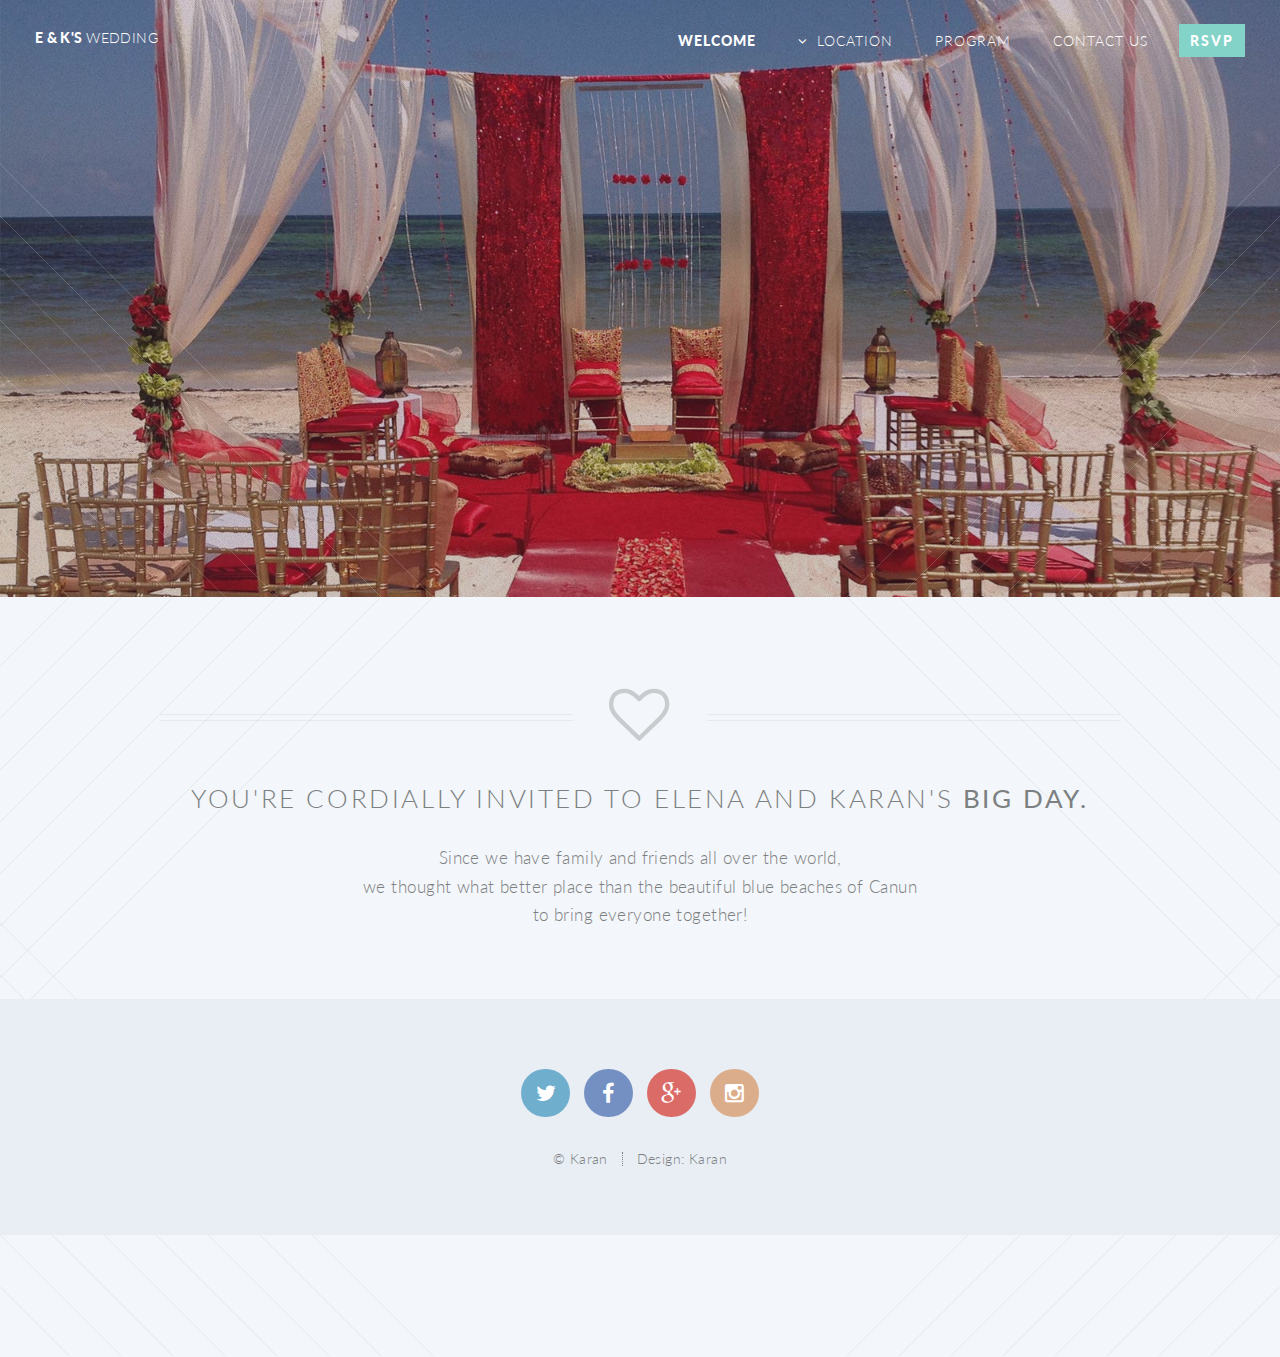
<file: index.html>
<!DOCTYPE HTML>
<!--
	Twenty by HTML5 UP
	html5up.net | @n33co
	Free for personal and commercial use under the CCA 3.0 license (html5up.net/license)
-->
<html>
	<head>
		<title>E & K's Wedding</title>
		<meta http-equiv="content-type" content="text/html; charset=utf-8" />
		<meta name="description" content="" />
		<meta name="keywords" content="" />
		<!--[if lte IE 8]><script src="css/ie/html5shiv.js"></script><![endif]-->
		<script src="js/jquery.min.js"></script>
		<script src="js/jquery.dropotron.min.js"></script>
		<script src="js/jquery.scrolly.min.js"></script>
		<script src="js/jquery.scrollgress.min.js"></script>
		<script src="js/skel.min.js"></script>
		<script src="js/skel-layers.min.js"></script>
		<script src="js/init.js"></script>
		<noscript>
			<link rel="stylesheet" href="css/skel.css" />
			<link rel="stylesheet" href="css/style.css" />
			<link rel="stylesheet" href="css/style-wide.css" />
			<link rel="stylesheet" href="css/style-noscript.css" />
		</noscript>
		<!--[if lte IE 8]><link rel="stylesheet" href="css/ie/v8.css" /><![endif]-->
		<!--[if lte IE 9]><link rel="stylesheet" href="css/ie/v9.css" /><![endif]-->
	</head>
	<body class="index">
	
		<!-- Header -->
			<header id="header" class="alt">
				<h1 id="logo"><a href="index.html">E & K's <span>Wedding</span></a></h1>
				<nav id="nav">
					<ul>
						<li class="current"><a href="index.html">Welcome</a></li>
						<li class="submenu">
							<a href="">Location</a>
							<ul>
								<li><a href="location.html">Amenities</a></li>
								<li><a href="activities.html">Activities</a></li>
							</ul>
						</li>
						<li><a href="program.html">Program</a></li>
						<li><a href="mailto:khuranak@gmail.com?cc=elena.kalova33@gmail.com&subject=Wedding%20Questions">Contact Us</a></li>
						<!-- <li class="submenu">
							<a href="">Menu</a>
							<ul>
								<li><a href="location.html">Location</a></li>
								<li><a href="program.html">Program</a></li>
								<li><a href="no-sidebar.html">No Sidebar</a></li>
								<li><a href="contact.html">Contact</a></li>
								<li class="submenu">
									<a href="">Submenu</a>
									<ul>
										<li><a href="#">Dolore Sed</a></li>
										<li><a href="#">Consequat</a></li>
										<li><a href="#">Lorem Magna</a></li>
										<li><a href="#">Sed Magna</a></li>
										<li><a href="#">Ipsum Nisl</a></li>
									</ul>
								</li>
							</ul>
						</li> -->
						<li><a href="rsvp.html" class="button special">RSVP</a></li>
					</ul>
				</nav>
			</header>

		<!-- Banner -->		
			<section id="banner">
				
				<!--
					".inner" is set up as an inline-block so it automatically expands
					in both directions to fit whatever's inside it. This means it won't
					automatically wrap lines, so be sure to use line breaks where
					appropriate (<br />).
				-->
				<div class="inner">
					
					<header>
						<h2>E & K's Wedding</h2>
					</header>
					<p>Together <strong>FOREVER</strong>!
					<br />
					<br />
					May 4, 2015
					<br />
					Cancun, Mexico
					<br/>
					<br/>
					<strong>You're Invited!</strong>
					</p>

					<!-- <footer>
						<ul class="buttons vertical">
							<li><a href="#main" class="button fit scrolly">You're invited</a></li>
						</ul>
					</footer> -->
				
				</div>
				
			</section>
		
		<!-- Main -->
			<article id="main">

				<header class="special container">
					<span class="icon fa-heart-o"></span>
					<h2>You're cordially invited to Elena and Karan's <strong>BIG DAY.</strong> 
					<br />
					</h2>
					<p>Since we have family and friends all over the world,
					<br />
					we thought what better place than the beautiful blue beaches of Canun
					<br />
					to bring everyone together!</p>
				</header>
					
				<!-- One -->
					<!-- <section class="wrapper style2 container special-alt">						
						<center><span class="icon featured fa-info-circle"></span></center>
						<div class="row half">
							<div >							
								<header>
									<h2>Information</h2>
								</header>
								<p>Please browse the website by clicking on the various items on the menu  for more information on the Wedding Program as well as the location including things to do etc.

								<br />
								<br />
								And click on the <strong><span style="border:1px white solid;">RSVP</span></strong> button on top right anytime to give us your guest information, which events you'll be attending and your food preferences</p>
								<footer>
									<ul class="buttons">
										<li><a href="#" class="button">Find Out More</a></li>
									</ul>
								</footer>
							
							</div>
							<div class="2u skel-cell-important">
							
								<ul >

									<li><span class="icon featured fa-info-circle"><span class="label">Feature 1</span></span></li>
									<li><span class="icon featured fa-hand-o-left"><span class="label">Feature 2</span></span></li>
									<li><span class="icon fa-hand-o-left"><span class="label">Feature 3</span></span></li>
									<li><span class="icon fa-inbox"><span class="label">Feature 4</span></span></li>
									<li><span class="icon fa-lock"><span class="label">Feature 5</span></span></li>
									<li><span class="icon fa-cog"><span class="label">Feature 6</span></span></li>
								</ul>
							
							</div>				
						</div>
					</section> -->
					
				<!-- Two --><!-- 
					<section class="wrapper style1 container special">
						<div class="row">
							<div class="4u">
							
								<section>
									<span class="icon featured fa-check"></span>
									<header>
										<h3>This is Something</h3>
									</header>
									<p>Sed tristique purus vitae volutpat ultrices. Aliquam eu elit eget arcu commodo suscipit dolor nec nibh. Proin a ullamcorper elit, et sagittis turpis. Integer ut fermentum.</p>
								</section>
							
							</div>
							<div class="4u">
							
								<section>
									<span class="icon featured fa-check"></span>
									<header>
										<h3>Also Something</h3>
									</header>
									<p>Sed tristique purus vitae volutpat ultrices. Aliquam eu elit eget arcu commodo suscipit dolor nec nibh. Proin a ullamcorper elit, et sagittis turpis. Integer ut fermentum.</p>
								</section>
							
							</div>
							<div class="4u">
							
								<section>
									<span class="icon featured fa-check"></span>
									<header>
										<h3>Probably Something</h3>
									</header>
									<p>Sed tristique purus vitae volutpat ultrices. Aliquam eu elit eget arcu commodo suscipit dolor nec nibh. Proin a ullamcorper elit, et sagittis turpis. Integer ut fermentum.</p>
								</section>
							
							</div>
						</div>
					</section> -->
					
				<!-- Three -->
					<!-- <section class="wrapper style3 container special">
					
						<header class="major">
							<h2>Next look at this <strong>cool stuff</strong></h2>
						</header>
						
						<div class="row">
							<div class="6u">
							
								<section>
									<a href="#" class="image featured"><img src="images/pic01.jpg" alt="" /></a>
									<header>
										<h3>A Really Fast Train</h3>
									</header>
									<p>Sed tristique purus vitae volutpat commodo suscipit amet sed nibh. Proin a ullamcorper sed blandit. Sed tristique purus vitae volutpat commodo suscipit ullamcorper sed blandit lorem ipsum dolore.</p>
								</section>

							</div>
							<div class="6u">
							
								<section>
									<a href="#" class="image featured"><img src="images/pic02.jpg" alt="" /></a>
									<header>
										<h3>An Airport Terminal</h3>
									</header>
									<p>Sed tristique purus vitae volutpat commodo suscipit amet sed nibh. Proin a ullamcorper sed blandit. Sed tristique purus vitae volutpat commodo suscipit ullamcorper sed blandit lorem ipsum dolore.</p>
								</section>

							</div>
						</div>
						<div class="row">
							<div class="6u">
							
								<section>
									<a href="#" class="image featured"><img src="images/pic03.jpg" alt="" /></a>
									<header>
										<h3>Hyperspace Travel</h3>
									</header>
									<p>Sed tristique purus vitae volutpat commodo suscipit amet sed nibh. Proin a ullamcorper sed blandit. Sed tristique purus vitae volutpat commodo suscipit ullamcorper sed blandit lorem ipsum dolore.</p>
								</section>

							</div>
							<div class="6u">
							
								<section>
									<a href="#" class="image featured"><img src="images/pic04.jpg" alt="" /></a>
									<header>
										<h3>And Another Train</h3>
									</header>
									<p>Sed tristique purus vitae volutpat commodo suscipit amet sed nibh. Proin a ullamcorper sed blandit. Sed tristique purus vitae volutpat commodo suscipit ullamcorper sed blandit lorem ipsum dolore.</p>
								</section>

							</div>
						</div>

						<footer class="major">
							<ul class="buttons">
								<li><a href="#" class="button">See More</a></li>
							</ul>
						</footer>
					
					</section>
					
			</article> -->

		<!-- CTA -->
			<!-- <section id="cta">
			
				<header>
					<h2>Ready to do <strong>something</strong>?</h2>
					<p>Proin a ullamcorper elit, et sagittis turpis integer ut fermentum.</p>
				</header>
				<footer>
					<ul class="buttons">
						<li><a href="#" class="button special">Take My Money</a></li>
						<li><a href="#" class="button">LOL Wut</a></li>
					</ul>
				</footer>
			
			</section> -->

		<!-- Footer -->
			<footer id="footer">
			
				<ul class="icons">
					<li><a href="https://twitter.com/hashtag/elenakaran" class="icon circle fa-twitter"><span class="label">Twitter</span></a></li>
					<li><a href="https://www.facebook.com/hashtag/elenakaran" class="icon circle fa-facebook"><span class="label">Facebook</span></a></li>
					<li><a href="https://plus.google.com/explore/elenakaran" class="icon circle fa-google-plus"><span class="label">Google+</span></a></li>
					<li><a href="http://searchinstagram.com/elenakaran" class="icon circle fa-instagram"><span class="label">Instagram</span></a></li>
				</ul>
				
				<ul class="copyright">
					<li>&copy; Karan</li><li>Design: Karan</li>
				</ul>
			
			</footer>

	</body>
</html>
</file>
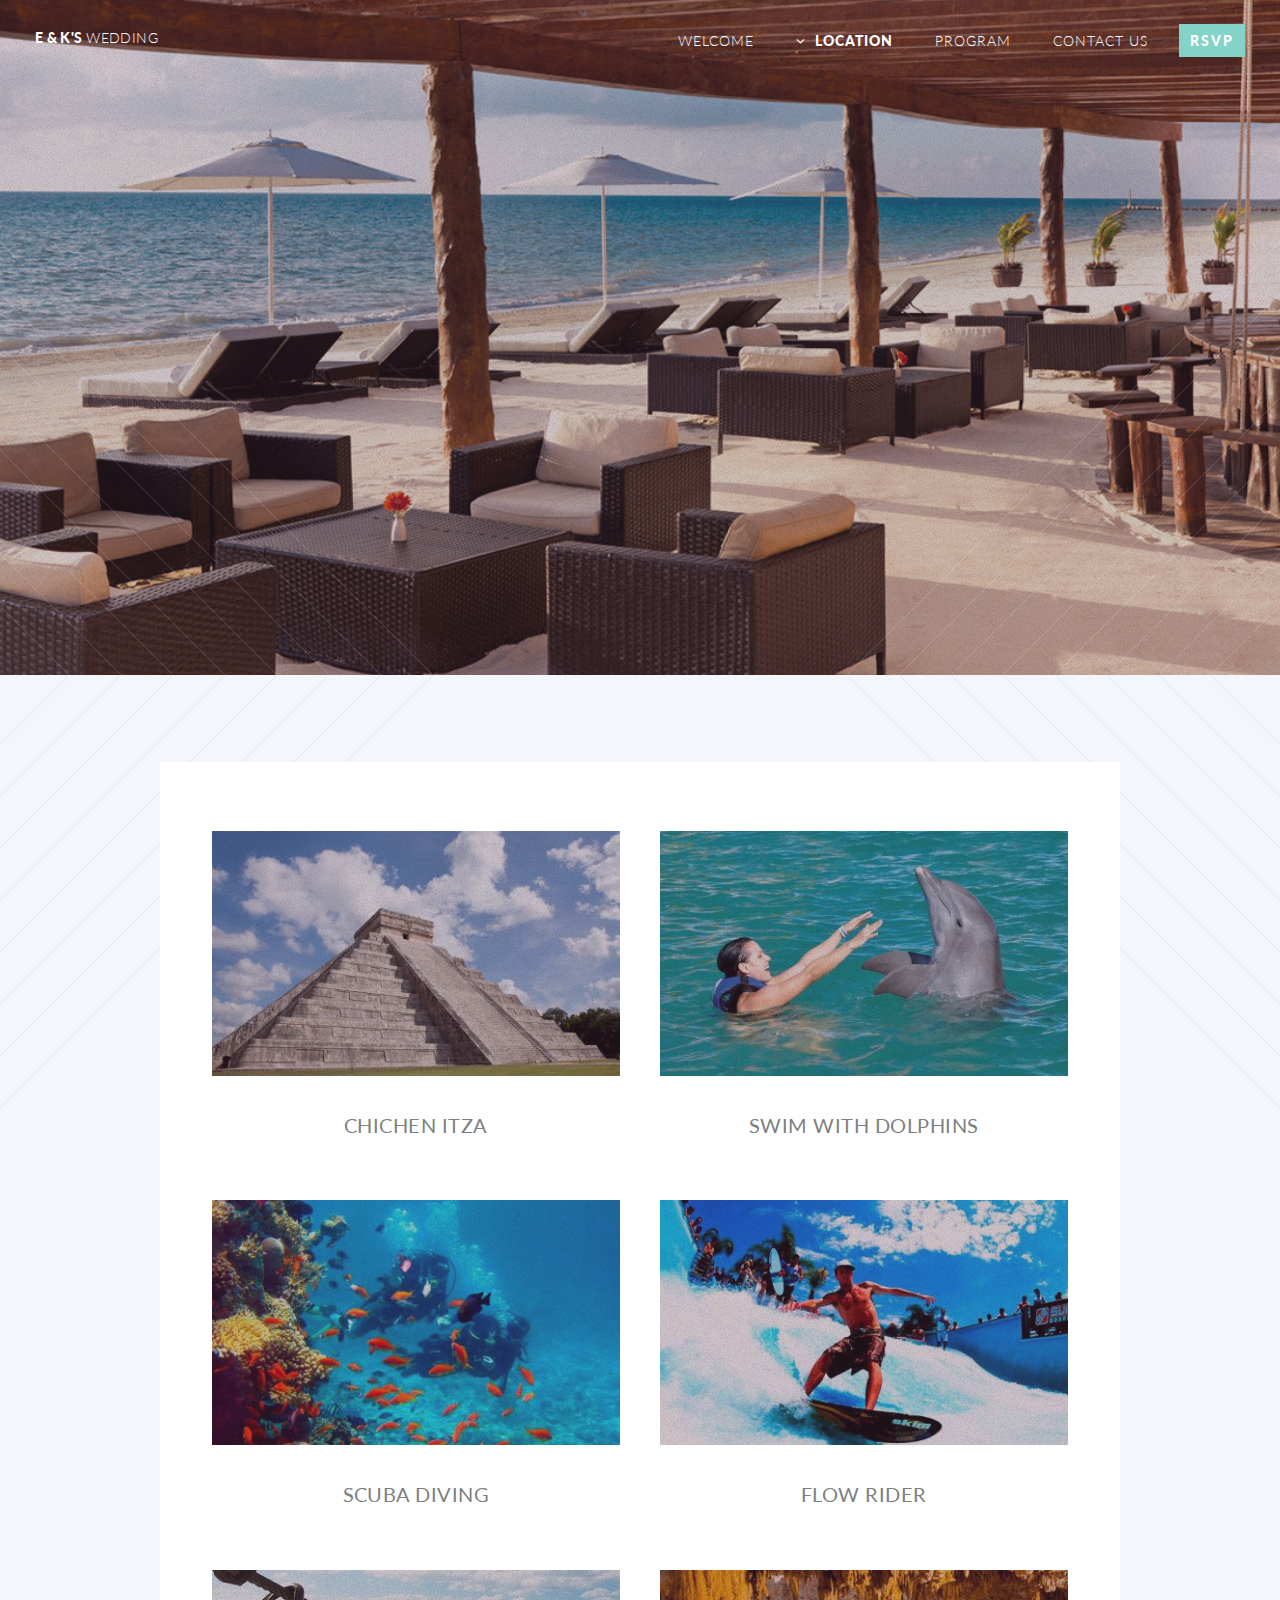
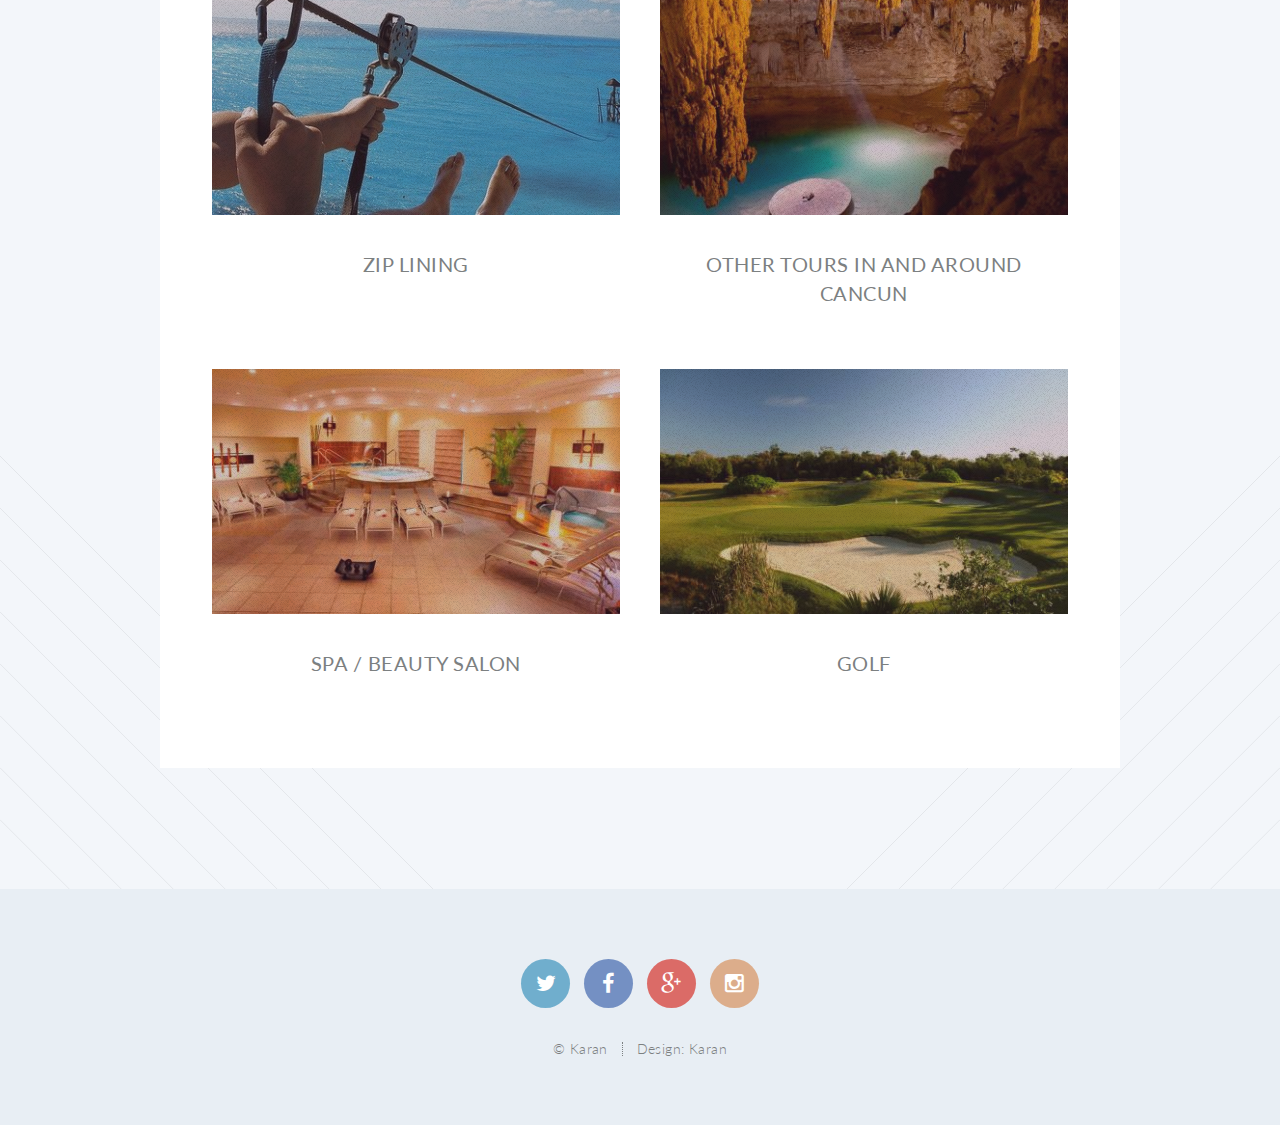
<file: activities.html>
<!DOCTYPE HTML>
<!--
	Twenty by HTML5 UP
	html5up.net | @n33co
	Free for personal and commercial use under the CCA 3.0 license (html5up.net/license)
-->
<html>
	<head>
		<title>E & K's Wedding - Location</title>
		<meta http-equiv="content-type" content="text/html; charset=utf-8" />
		<meta name="description" content="" />
		<meta name="keywords" content="" />
		<!--[if lte IE 8]><script src="css/ie/html5shiv.js"></script><![endif]-->
		<script src="js/jquery.min.js"></script>
		<script src="js/jquery.dropotron.min.js"></script>
		<script src="js/jquery.scrolly.min.js"></script>
		<script src="js/jquery.scrollgress.min.js"></script>
		<script src="js/skel.min.js"></script>
		<script src="js/skel-layers.min.js"></script>
		<script src="js/init.js"></script>
		<noscript>
			<link rel="stylesheet" href="css/skel.css" />
			<link rel="stylesheet" href="css/style.css" />
			<link rel="stylesheet" href="css/style-wide.css" />
			<link rel="stylesheet" href="css/style-noscript.css" />
		</noscript>
		<!--[if lte IE 8]><link rel="stylesheet" href="css/ie/v8.css" /><![endif]-->
		<!--[if lte IE 9]><link rel="stylesheet" href="css/ie/v9.css" /><![endif]-->
	</head>
	<body class="index">
	
		<!-- Header -->
			<header id="header" class="alt">
				<h1 id="logo"><a href="index.html">E & K's <span>Wedding</span></a></h1>
				<nav id="nav">
					<ul>
						<li><a href="index.html">Welcome</a></li>
						<li class="submenu current">
							<a href="">Location</a>
							<ul>
								<li><a href="location.html">Amenities</a></li>
								<li><a href="activities.html">Activities</a></li>
							</ul>
						</li>
						<li><a href="program.html">Program</a></li>
						<li><a href="mailto:khuranak@gmail.com?cc=elena.kalova33@gmail.com&subject=Wedding%20Questions">Contact Us</a></li>
						
						<li><a href="rsvp.html" class="button special">RSVP</a></li>
					</ul>
				</nav>
			</header>
		
		<!-- Banner -->		
			<section id="bannerloc" class="activities">
				
				<!--
					".inner" is set up as an inline-block so it automatically expands
					in both directions to fit whatever's inside it. This means it won't
					automatically wrap lines, so be sure to use line breaks where
					appropriate (<br />).
				-->
				<div class="inner">
					
					<header>
						<h2><strong>Activities</strong></h2>
					</header>
					<p>Included with each room is a resort credit which can be applied to various activities and the Spa. <br /><br />
					Depending on the length of your stay you will get: <br />
					5 - 8 Nights: $1500<br />
					4 Nights: $750<br />
					3 Nights: $500<br />
					</p> <br /><br />

					
					
					<!-- <footer>
						<ul class="buttons vertical">
							<li><a href="#main" class="button fit scrolly">You're invited</a></li>
						</ul>
					</footer> -->
				
				</div>
				
			</section>


		<!-- Main -->
			<article id="main">
		
					
				<!-- One -->
			<section class="wrapper container style3 special">
					
						<!-- Content -->
				<div class="content" >
					
					<div class="row">
						<div class="6u">
						
							<section>
								<a href="#" class="image featured"><img src="images/ima2.jpg" alt="" /></a>
								<header>
									<h3><strong>Chichen Itza</strong></h3>
								</header>
								<!-- <p>Inspiring views, a double whirlpool tub in every room, 24-hour room service, luxurious décor including a marble bathroom with glass-enclosed shower and a private balcony. Moon Palace&rsquo;s abundant in-room amenities will surround you in comfort and elegance, from nightly turndown service to plush bathrobes and slippers to Farouk bath amenities.</p> -->
							</section>

						</div>
						<div class="6u">
						
							<section>
								<a href="#" class="image featured"><img src="images/target.jpg" alt="" /></a>
								<header>
									<h3><strong>Swim with Dolphins</strong></h3>
								</header>
								<!-- <p> With 14 exceptional restaurants, you can dine at a different place every night of the week and enjoy a variety of international cuisine, including Mexican, American, Italian and Asian fare. Quench your thirst at any of our twelve bars, including six in the pool. No restrictions on buffet or a la carte restaurants. Reservation required for La Trattoria &amp; Bambu. Unlimited wine by the bottle from wineries from around the world.</p> -->
							</section>

						</div>
					</div>
					<div class="row">
						<div class="6u">
						
							<section>
								<a href="#" class="image featured"><img src="images/g1_scuba3.jpg" alt="" /></a>
								<header>
									<h3><strong>Scuba Diving</strong></h3>
								</header>
								<!-- <p>Whiskies including Jack Daniel&rsquo;s, Johnnie Walker, Ballantine&rsquo;s, and Chivas Regal. Vodkas including Barton, Oso Negro, and Blat. Gins including Beefeater and Tanqueray. Brandies including Fundador, Presidente, Don Pedro. Rums including Bacardi, Captain Morgan, and Baraima. Exceptional wines from around the world.</p>
							</section> -->

						</div>
						<div class="6u">
						
							<section>
								<a href="#" class="image featured"><img src="images/g1_2_2.jpg" alt="" /></a>
								<header>
									<h3><strong>Flow Rider</strong></h3>
								</header>
								<!-- <p>Peace of mind and no surprises when it comes to gratuities and taxes under the all-inclusive plan. The perfect way to budget your vacation!</p> -->
							</section>

						</div>
					</div>

					<div class="row">
						<div class="6u">
						
							<section>
								<a href="#" class="image featured"><img src="images/tumblr_lm5c8i5B1P1qgxqibo1_500.jpg" alt="" /></a>
								<header>
									<h3><strong>Zip Lining</strong></h3>
								</header>
								<!-- <p>Whiskies including Jack Daniel&rsquo;s, Johnnie Walker, Ballantine&rsquo;s, and Chivas Regal. Vodkas including Barton, Oso Negro, and Blat. Gins including Beefeater and Tanqueray. Brandies including Fundador, Presidente, Don Pedro. Rums including Bacardi, Captain Morgan, and Baraima. Exceptional wines from around the world.</p>
							</section> -->

						</div>
						<div class="6u">
						
							<section>
								<a href="#" class="image featured"><img src="images/valladolid_suytun_06.jpg" alt="" /></a>
								<header>
									<h3><strong>Other tours in and around Cancun</strong></h3>
								</header>
								<!-- <p>Peace of mind and no surprises when it comes to gratuities and taxes under the all-inclusive plan. The perfect way to budget your vacation!</p> -->
							</section>

						</div>
					</div>

					<div class="row">
						<div class="6u">
						
							<section>
								<a href="#" class="image featured"><img src="images/spa_g2.jpg" alt="" /></a>
								<header>
									<h3><strong>Spa / Beauty Salon</strong></h3>
								</header>
								<!-- <p>Whiskies including Jack Daniel&rsquo;s, Johnnie Walker, Ballantine&rsquo;s, and Chivas Regal. Vodkas including Barton, Oso Negro, and Blat. Gins including Beefeater and Tanqueray. Brandies including Fundador, Presidente, Don Pedro. Rums including Bacardi, Captain Morgan, and Baraima. Exceptional wines from around the world.</p> -->
							</section>

						</div>
						<div class="6u">
						
							<section>
								<a href="#" class="image featured"><img src="images/ima_2.jpg" alt="" /></a>
								<header>
									<h3><strong>Golf</strong></h3>
								</header>
								<!-- <p>Peace of mind and no surprises when it comes to gratuities and taxes under the all-inclusive plan. The perfect way to budget your vacation!</p> -->
							</section>

						</div>
					</div>

					

					<!-- </section> -->
				</div>

			</section>

				<!-- Two -->
<!-- 					<section class="wrapper style1 container special">
						<div class="row">
							<div class="4u">
							
								<section>
									<header>
										<h3>This is Something</h3>
									</header>
									<p>Sed tristique purus vitae volutpat ultrices. Aliquam eu elit eget arcu commodo suscipit dolor nec nibh. Proin a ullamcorper elit, et sagittis turpis. Integer ut fermentum.</p>
									<footer>
										<ul class="buttons">
											<li><a href="#" class="button small">Learn More</a></li>
										</ul>
									</footer>
								</section>
							
							</div>
							<div class="4u">
							
								<section>
									<header>
										<h3>Also Something</h3>
									</header>
									<p>Sed tristique purus vitae volutpat ultrices. Aliquam eu elit eget arcu commodo suscipit dolor nec nibh. Proin a ullamcorper elit, et sagittis turpis. Integer ut fermentum.</p>
									<footer>
										<ul class="buttons">
											<li><a href="#" class="button small">Learn More</a></li>
										</ul>
									</footer>
								</section>
							
							</div>
							<div class="4u">
							
								<section>
									<header>
										<h3>Probably Something</h3>
									</header>
									<p>Sed tristique purus vitae volutpat ultrices. Aliquam eu elit eget arcu commodo suscipit dolor nec nibh. Proin a ullamcorper elit, et sagittis turpis. Integer ut fermentum.</p>
									<footer>
										<ul class="buttons">
											<li><a href="#" class="button small">Learn More</a></li>
										</ul>
									</footer>
								</section>
							
							</div>
						</div>
					</section>
					 -->
			</article>

		<!-- Footer -->
			<footer id="footer">
			
				<ul class="icons">
					<li><a href="https://twitter.com/hashtag/elenakaran" class="icon circle fa-twitter"><span class="label">Twitter</span></a></li>
					<li><a href="https://www.facebook.com/hashtag/elenakaran" class="icon circle fa-facebook"><span class="label">Facebook</span></a></li>
					<li><a href="https://plus.google.com/explore/elenakaran" class="icon circle fa-google-plus"><span class="label">Google+</span></a></li>
					<li><a href="http://searchinstagram.com/elenakaran" class="icon circle fa-instagram"><span class="label">Instagram</span></a></li>
					
				</ul>
				
				<ul class="copyright">
					<li>&copy; Karan</li><li>Design: Karan</li>
				</ul>
			
			</footer>

	</body>
</html>
</file>
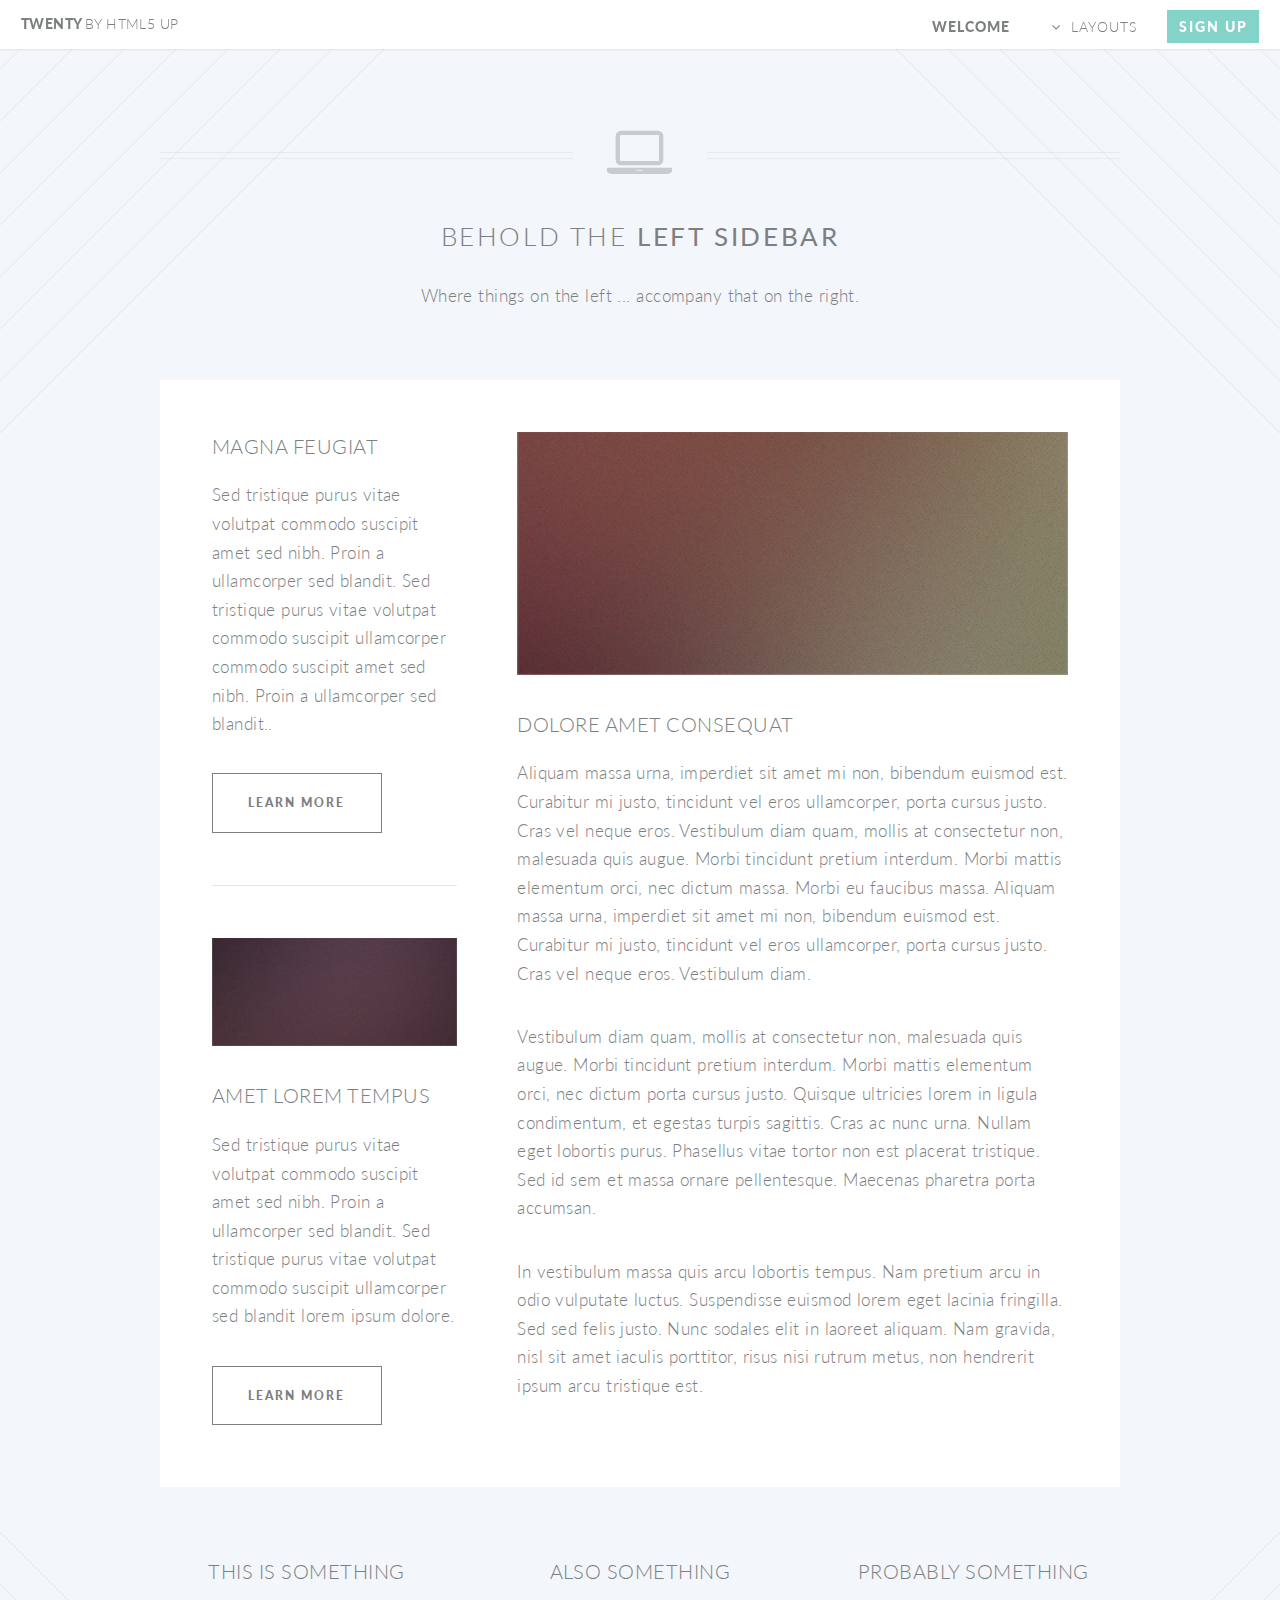
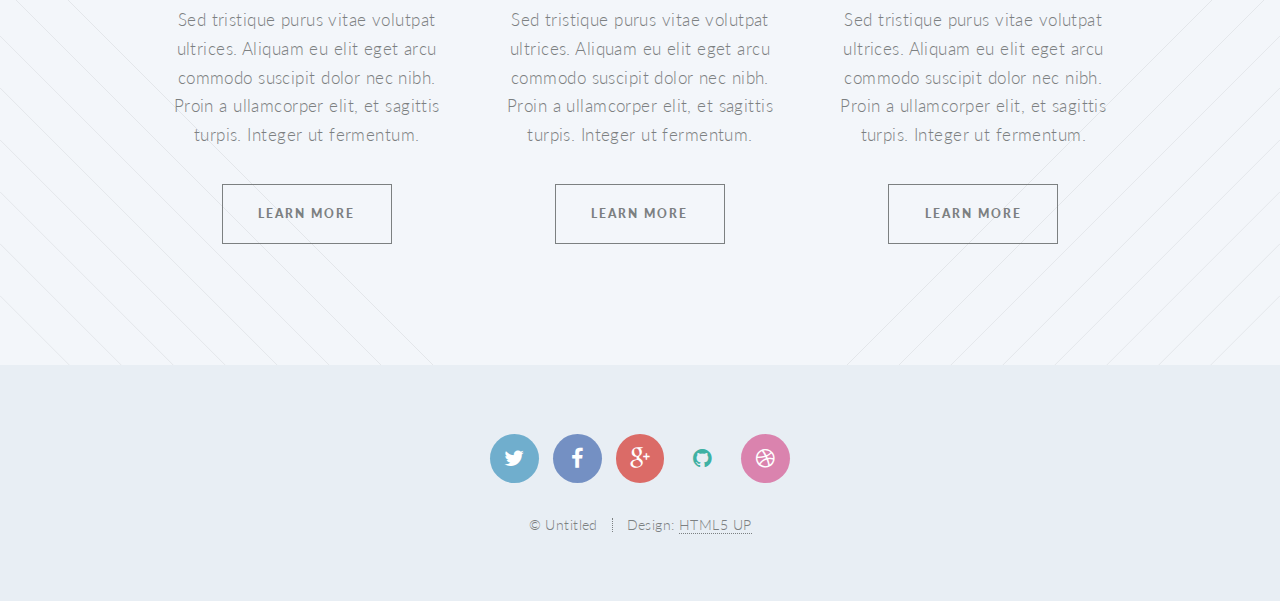
<file: left-sidebar.html>
<!DOCTYPE HTML>
<!--
	Twenty by HTML5 UP
	html5up.net | @n33co
	Free for personal and commercial use under the CCA 3.0 license (html5up.net/license)
-->
<html>
	<head>
		<title>Left Sidebar - Twenty by HTML5 UP</title>
		<meta http-equiv="content-type" content="text/html; charset=utf-8" />
		<meta name="description" content="" />
		<meta name="keywords" content="" />
		<!--[if lte IE 8]><script src="css/ie/html5shiv.js"></script><![endif]-->
		<script src="js/jquery.min.js"></script>
		<script src="js/jquery.dropotron.min.js"></script>
		<script src="js/jquery.scrolly.min.js"></script>
		<script src="js/jquery.scrollgress.min.js"></script>
		<script src="js/skel.min.js"></script>
		<script src="js/skel-layers.min.js"></script>
		<script src="js/init.js"></script>
		<noscript>
			<link rel="stylesheet" href="css/skel.css" />
			<link rel="stylesheet" href="css/style.css" />
			<link rel="stylesheet" href="css/style-wide.css" />
			<link rel="stylesheet" href="css/style-noscript.css" />
		</noscript>
		<!--[if lte IE 8]><link rel="stylesheet" href="css/ie/v8.css" /><![endif]-->
		<!--[if lte IE 9]><link rel="stylesheet" href="css/ie/v9.css" /><![endif]-->
	</head>
	<body class="left-sidebar">
	
		<!-- Header -->
			<header id="header">
				<h1 id="logo"><a href="index.html">Twenty <span>by HTML5 UP</span></a></h1>
				<nav id="nav">
					<ul>
						<li class="current"><a href="index.html">Welcome</a></li>
						<li class="submenu">
							<a href="">Layouts</a>
							<ul>
								<li><a href="left-sidebar.html">Left Sidebar</a></li>
								<li><a href="right-sidebar.html">Right Sidebar</a></li>
								<li><a href="no-sidebar.html">No Sidebar</a></li>
								<li><a href="contact.html">Contact</a></li>
								<li class="submenu">
									<a href="">Submenu</a>
									<ul>
										<li><a href="#">Dolore Sed</a></li>
										<li><a href="#">Consequat</a></li>
										<li><a href="#">Lorem Magna</a></li>
										<li><a href="#">Sed Magna</a></li>
										<li><a href="#">Ipsum Nisl</a></li>
									</ul>
								</li>
							</ul>
						</li>
						<li><a href="#" class="button special">Sign Up</a></li>
					</ul>
				</nav>
			</header>
		
		<!-- Main -->
			<article id="main">

				<header class="special container">
					<span class="icon fa-laptop"></span>
					<h2>Behold the <strong>Left Sidebar</strong></h2>
					<p>Where things on the left ... accompany that on the right.</p>
				</header>
					
				<!-- One -->
					<section class="wrapper style4 container">
					
						<div class="row oneandhalf">
							<div class="4u">
								
								<!-- Sidebar -->
									<div class="sidebar">
										<section>
											<header>
												<h3>Magna Feugiat</h3>
											</header>
											<p>Sed tristique purus vitae volutpat commodo suscipit amet sed nibh. Proin a ullamcorper sed blandit. Sed tristique purus vitae volutpat commodo suscipit ullamcorper commodo suscipit amet sed nibh. Proin a ullamcorper sed blandit..</p>
											<footer>
												<ul class="buttons">
													<li><a href="#" class="button small">Learn More</a></li>
												</ul>
											</footer>
										</section>

										<section>
											<a href="#" class="image featured"><img src="images/pic03.jpg" alt="" /></a>
											<header>
												<h3>Amet Lorem Tempus</h3>
											</header>
											<p>Sed tristique purus vitae volutpat commodo suscipit amet sed nibh. Proin a ullamcorper sed blandit. Sed tristique purus vitae volutpat commodo suscipit ullamcorper sed blandit lorem ipsum dolore.</p>
											<footer>
												<ul class="buttons">
													<li><a href="#" class="button small">Learn More</a></li>
												</ul>
											</footer>
										</section>
									</div>

							</div>
							<div class="8u skel-cell-important">
								
								<!-- Content -->
									<div class="content">
										<section>
											<a href="#" class="image featured"><img src="images/pic02.jpg" alt="" /></a>
											<header>
												<h3>Dolore Amet Consequat</h3>
											</header>
											<p>Aliquam massa urna, imperdiet sit amet mi non, bibendum euismod est. Curabitur mi justo, tincidunt vel eros ullamcorper, porta cursus justo. Cras vel neque eros. Vestibulum diam quam, mollis at consectetur non, malesuada quis augue. Morbi tincidunt pretium interdum. Morbi mattis elementum orci, nec dictum massa. Morbi eu faucibus massa. Aliquam massa urna, imperdiet sit amet mi non, bibendum euismod est. Curabitur mi justo, tincidunt vel eros ullamcorper, porta cursus justo. Cras vel neque eros. Vestibulum diam.</p>
											<p>Vestibulum diam quam, mollis at consectetur non, malesuada quis augue. Morbi tincidunt pretium interdum. Morbi mattis elementum orci, nec dictum porta cursus justo. Quisque ultricies lorem in ligula condimentum, et egestas turpis sagittis. Cras ac nunc urna. Nullam eget lobortis purus. Phasellus vitae tortor non est placerat tristique. Sed id sem et massa ornare pellentesque. Maecenas pharetra porta accumsan. </p>
											<p>In vestibulum massa quis arcu lobortis tempus. Nam pretium arcu in odio vulputate luctus. Suspendisse euismod lorem eget lacinia fringilla. Sed sed felis justo. Nunc sodales elit in laoreet aliquam. Nam gravida, nisl sit amet iaculis porttitor, risus nisi rutrum metus, non hendrerit ipsum arcu tristique est.</p>
										</section>
									</div>
	
							</div>
						</div>					
					</section>

				<!-- Two -->
					<section class="wrapper style1 container special">
						<div class="row">
							<div class="4u">
							
								<section>
									<header>
										<h3>This is Something</h3>
									</header>
									<p>Sed tristique purus vitae volutpat ultrices. Aliquam eu elit eget arcu commodo suscipit dolor nec nibh. Proin a ullamcorper elit, et sagittis turpis. Integer ut fermentum.</p>
									<footer>
										<ul class="buttons">
											<li><a href="#" class="button small">Learn More</a></li>
										</ul>
									</footer>
								</section>
							
							</div>
							<div class="4u">
							
								<section>
									<header>
										<h3>Also Something</h3>
									</header>
									<p>Sed tristique purus vitae volutpat ultrices. Aliquam eu elit eget arcu commodo suscipit dolor nec nibh. Proin a ullamcorper elit, et sagittis turpis. Integer ut fermentum.</p>
									<footer>
										<ul class="buttons">
											<li><a href="#" class="button small">Learn More</a></li>
										</ul>
									</footer>
								</section>
							
							</div>
							<div class="4u">
							
								<section>
									<header>
										<h3>Probably Something</h3>
									</header>
									<p>Sed tristique purus vitae volutpat ultrices. Aliquam eu elit eget arcu commodo suscipit dolor nec nibh. Proin a ullamcorper elit, et sagittis turpis. Integer ut fermentum.</p>
									<footer>
										<ul class="buttons">
											<li><a href="#" class="button small">Learn More</a></li>
										</ul>
									</footer>
								</section>
							
							</div>
						</div>
					</section>
					
			</article>

		<!-- Footer -->
			<footer id="footer">
			
				<ul class="icons">
					<li><a href="#" class="icon circle fa-twitter"><span class="label">Twitter</span></a></li>
					<li><a href="#" class="icon circle fa-facebook"><span class="label">Facebook</span></a></li>
					<li><a href="#" class="icon circle fa-google-plus"><span class="label">Google+</span></a></li>
					<li><a href="#" class="icon circle fa-github"><span class="label">Github</span></a></li>
					<li><a href="#" class="icon circle fa-dribbble"><span class="label">Dribbble</span></a></li>
				</ul>
				
				<ul class="copyright">
					<li>&copy; Untitled</li><li>Design: <a href="http://html5up.net">HTML5 UP</a></li>
				</ul>
			
			</footer>

	</body>
</html>
</file>
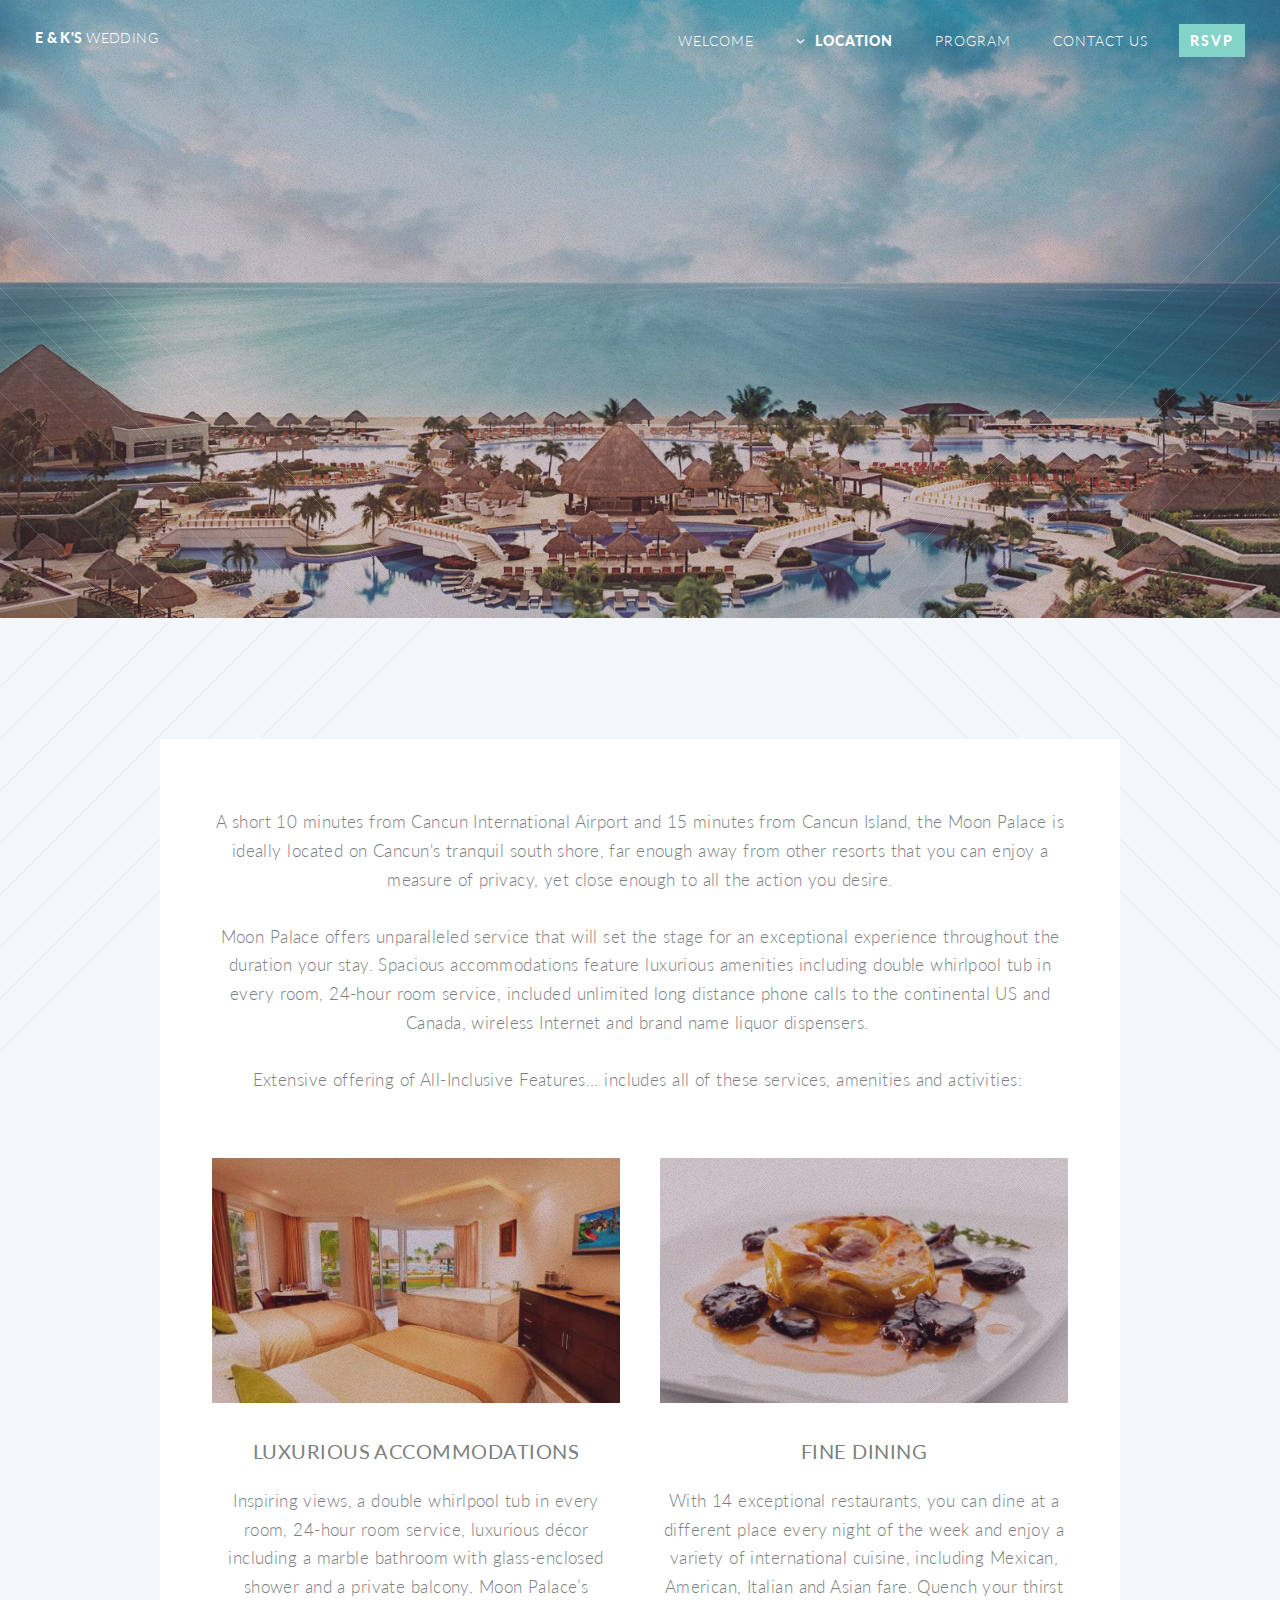
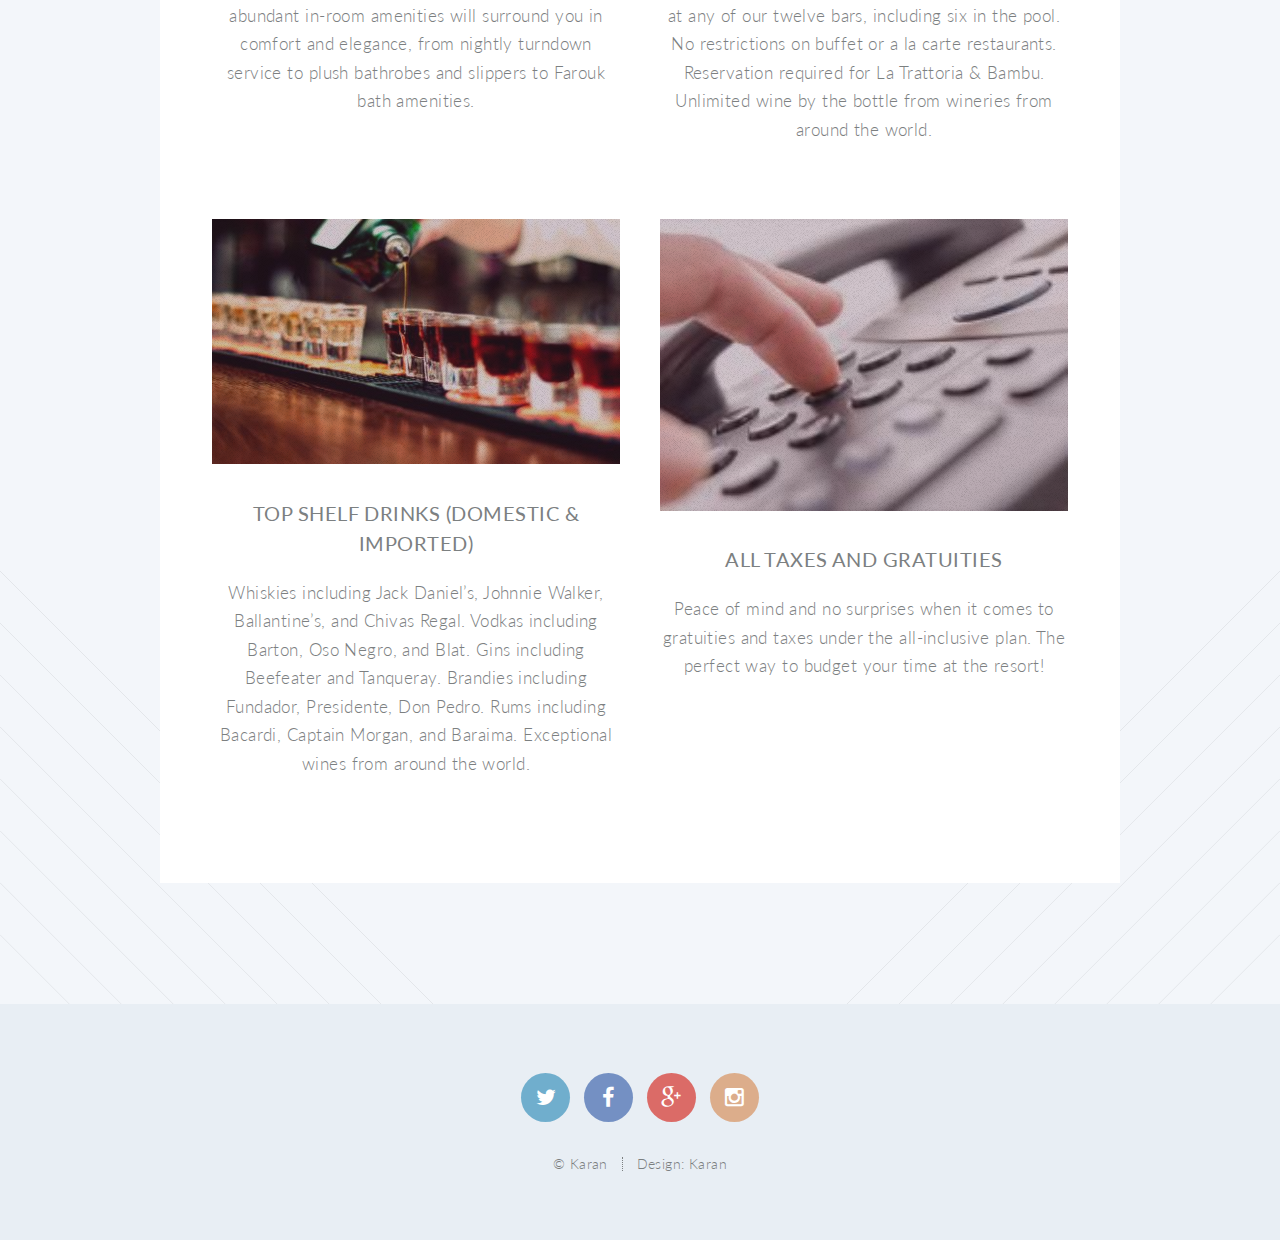
<file: location.html>
<!DOCTYPE HTML>
<!--
	Twenty by HTML5 UP
	html5up.net | @n33co
	Free for personal and commercial use under the CCA 3.0 license (html5up.net/license)
-->
<html>
	<head>
		<title>E & K's Wedding - Location</title>
		<meta http-equiv="content-type" content="text/html; charset=utf-8" />
		<meta name="description" content="" />
		<meta name="keywords" content="" />
		<!--[if lte IE 8]><script src="css/ie/html5shiv.js"></script><![endif]-->
		<script src="js/jquery.min.js"></script>
		<script src="js/jquery.dropotron.min.js"></script>
		<script src="js/jquery.scrolly.min.js"></script>
		<script src="js/jquery.scrollgress.min.js"></script>
		<script src="js/skel.min.js"></script>
		<script src="js/skel-layers.min.js"></script>
		<script src="js/init.js"></script>
		<noscript>
			<link rel="stylesheet" href="css/skel.css" />
			<link rel="stylesheet" href="css/style.css" />
			<link rel="stylesheet" href="css/style-wide.css" />
			<link rel="stylesheet" href="css/style-noscript.css" />
		</noscript>
		<!--[if lte IE 8]><link rel="stylesheet" href="css/ie/v8.css" /><![endif]-->
		<!--[if lte IE 9]><link rel="stylesheet" href="css/ie/v9.css" /><![endif]-->
	</head>
	<body class="sidebar">
	
		<!-- Header -->
			<header id="header" class="alt">
				<h1 id="logo"><a href="index.html">E & K's <span>Wedding</span></a></h1>
				<nav id="nav">
					<ul>
						<li><a href="index.html">Welcome</a></li>
						<li class="submenu current">
							<a href="">Location</a>
							<ul>
								<li><a href="location.html">Amenities</a></li>
								<li><a href="activities.html">Activities</a></li>
							</ul>
						</li>
						<li><a href="program.html">Program</a></li>
						<li><a href="mailto:khuranak@gmail.com?cc=elena.kalova33@gmail.com&subject=Wedding%20Questions">Contact Us</a></li>
						
						<li><a href="rsvp.html" class="button special">RSVP</a></li>
					</ul>
				</nav>
			</header>
		
		<!-- Banner -->		
			<section id="bannerloc">
			
				<div class="inner">
					
					<header>
						<h2><strong>Location</strong> & <strong>Amenities</strong></h2>
					</header>
					<p>We wanted our wedding to be a special and a fun experience rather than just a few 

					events on separate nights. We also wanted people to come together at a place 

					where they can not only be a part of our wedding but also enjoy a great stress free 

					vacation. We think Cancun and Moon Palace are a great combination to truly have a 

					memorable wedding weekend with our family and friends.</p> <br /><br />
				
				</div>
				
			</section>


		<!-- Main -->
			<article id="main">
							
				<!-- One -->
			<section class="wrapper container style3 special">
					
						<!-- Content -->
				<div class="content" >
					<!-- <section class="wrapper style3 "> -->
									<!-- <a href="#" class="image featured"><img src="images/resorts_1_1.jpg" alt="Moon Palace" /></a> -->
					<header>
						<p style="text-align:center;">

						A short 10 minutes from Cancun International Airport and 15 minutes from Cancun Island, the Moon Palace is ideally located on Cancun's tranquil south shore, far enough away from other resorts that you can enjoy a measure of privacy, yet close enough to all the action you desire. 
						<br />
						<br />
						Moon Palace offers unparalleled service that will set the stage for an
						exceptional experience throughout the duration your stay. Spacious accommodations feature luxurious amenities including double whirlpool tub in every room, 24-hour room service, included unlimited long distance phone calls to the continental US and Canada, wireless Internet and brand name liquor dispensers. <br>
						<br>
						Extensive offering of All-Inclusive Features... includes all of these services, amenities and activities: <br>
						<br /></p>
					</header>
					<div class="row">
						<div class="6u">
						
							<section>
								<a href="#" class="image featured"><img src="images/deluxe_resort_nizuc_g1.jpg" alt="" /></a>
								<header>
									<h3><strong>Luxurious Accommodations</strong></h3>
								</header>
								<p>Inspiring views, a double whirlpool tub in every room, 24-hour room service, luxurious décor including a marble bathroom with glass-enclosed shower and a private balcony. Moon Palace&rsquo;s abundant in-room amenities will surround you in comfort and elegance, from nightly turndown service to plush bathrobes and slippers to Farouk bath amenities.</p>
							</section>

						</div>
						<div class="6u">
						
							<section>
								<a href="#" class="image featured"><img src="images/fine_dinnig.jpg" alt="" /></a>
								<header>
									<h3><strong>Fine Dining</strong></h3>
								</header>
								<p> With 14 exceptional restaurants, you can dine at a different place every night of the week and enjoy a variety of international cuisine, including Mexican, American, Italian and Asian fare. Quench your thirst at any of our twelve bars, including six in the pool. No restrictions on buffet or a la carte restaurants. Reservation required for La Trattoria &amp; Bambu. Unlimited wine by the bottle from wineries from around the world.</p>
							</section>

						</div>
					</div>
					<div class="row">
						<div class="6u">
						
							<section>
								<a href="#" class="image featured"><img src="images/top_shelf_drinks.jpg" alt="" /></a>
								<header>
									<h3><strong>Top Shelf Drinks (Domestic &amp; Imported)</strong></h3>
								</header>
								<p>Whiskies including Jack Daniel&rsquo;s, Johnnie Walker, Ballantine&rsquo;s, and Chivas Regal. Vodkas including Barton, Oso Negro, and Blat. Gins including Beefeater and Tanqueray. Brandies including Fundador, Presidente, Don Pedro. Rums including Bacardi, Captain Morgan, and Baraima. Exceptional wines from around the world.</p>
							</section>

						</div>
						<div class="6u">
						
							<section>
								<a href="#" class="image featured"><img src="images/unlimited_callas.jpg" alt="" /></a>
								<header>
									<h3><strong>All Taxes And Gratuities</strong></h3>
								</header>
								<p>Peace of mind and no surprises when it comes to gratuities and taxes under the all-inclusive plan. The perfect way to budget your time at the resort!</p>
							</section>

						</div>
					</div>

					

					<!-- </section> -->
				</div>

			</section>

				
			</article>

		<!-- Footer -->
			<footer id="footer">
			
				<ul class="icons">
					<li><a href="https://twitter.com/hashtag/elenakaran" class="icon circle fa-twitter"><span class="label">Twitter</span></a></li>
					<li><a href="https://www.facebook.com/hashtag/elenakaran" class="icon circle fa-facebook"><span class="label">Facebook</span></a></li>
					<li><a href="https://plus.google.com/explore/elenakaran" class="icon circle fa-google-plus"><span class="label">Google+</span></a></li>
					<li><a href="http://searchinstagram.com/elenakaran" class="icon circle fa-instagram"><span class="label">Instagram</span></a></li>
				</ul>
				
				<ul class="copyright">
					<li>&copy; Karan</li><li>Design: Karan</li>
				</ul>
			
			</footer>

	</body>
</html>
</file>
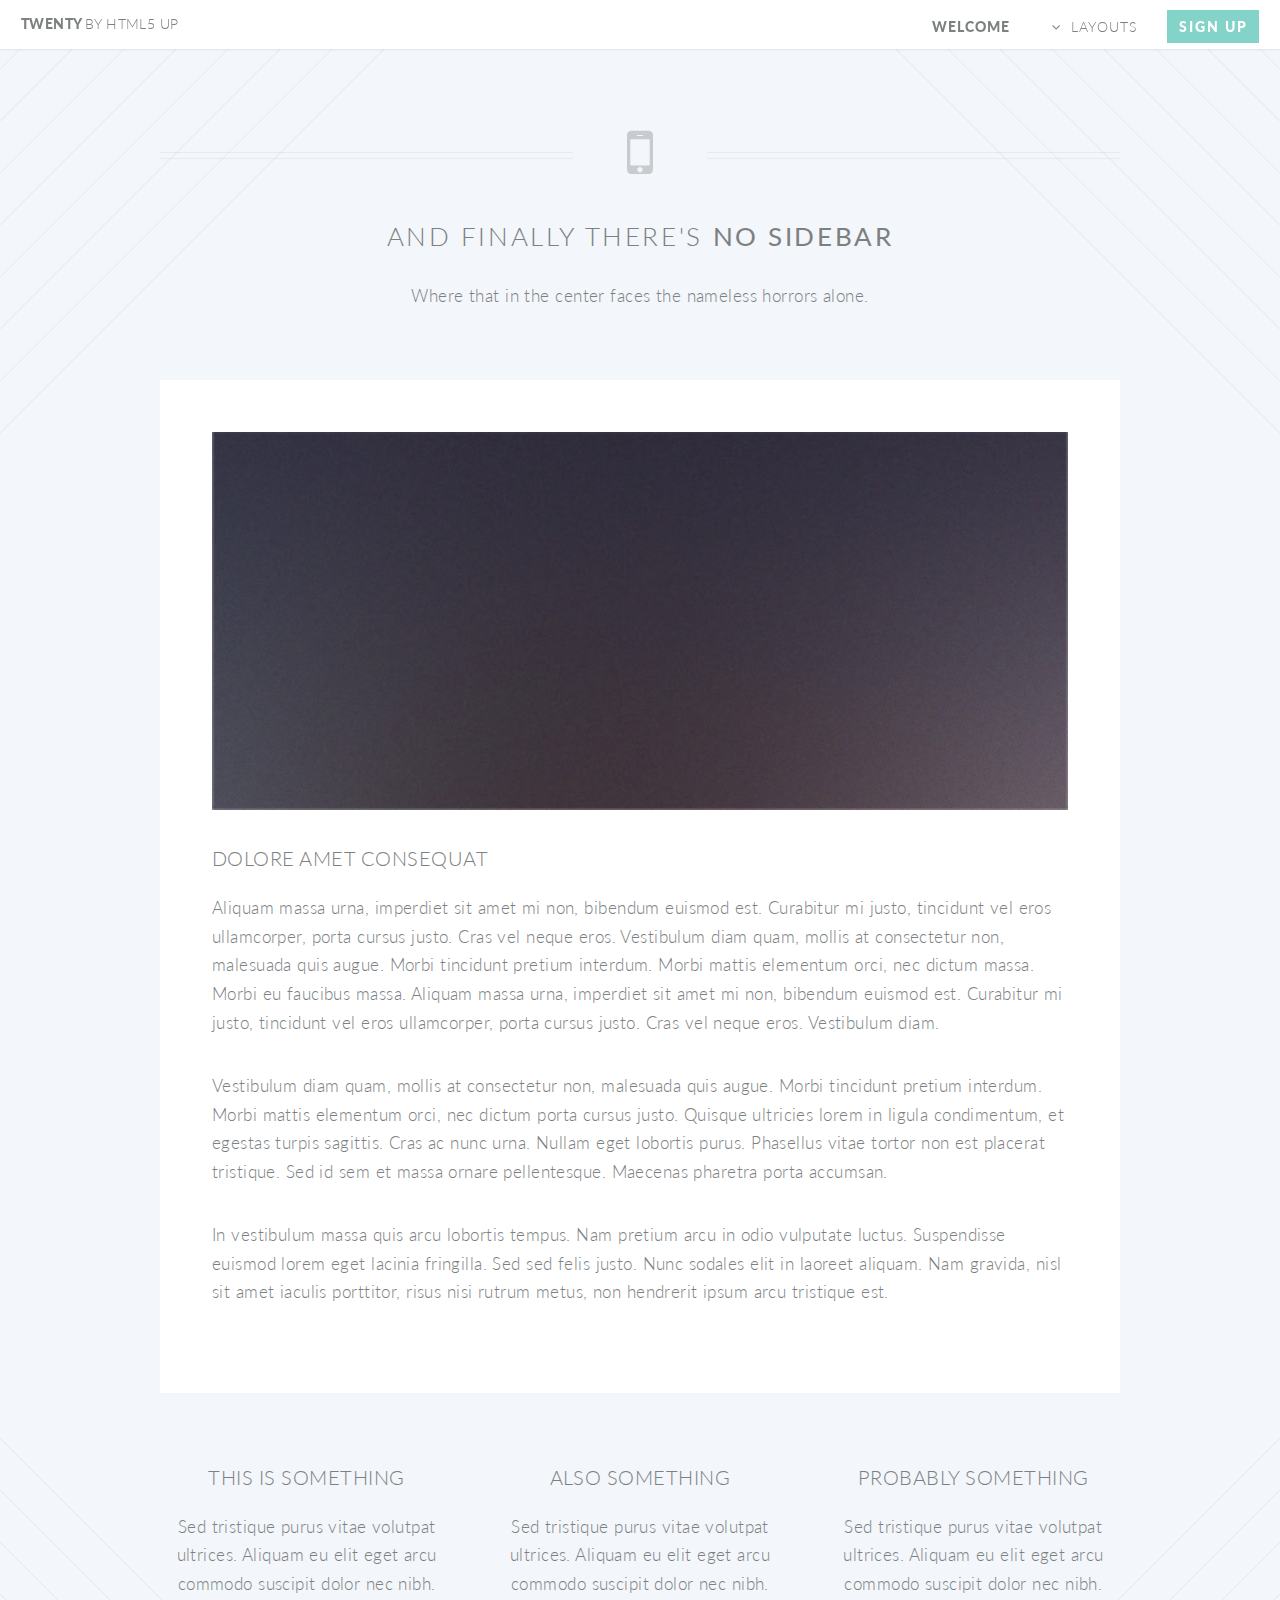
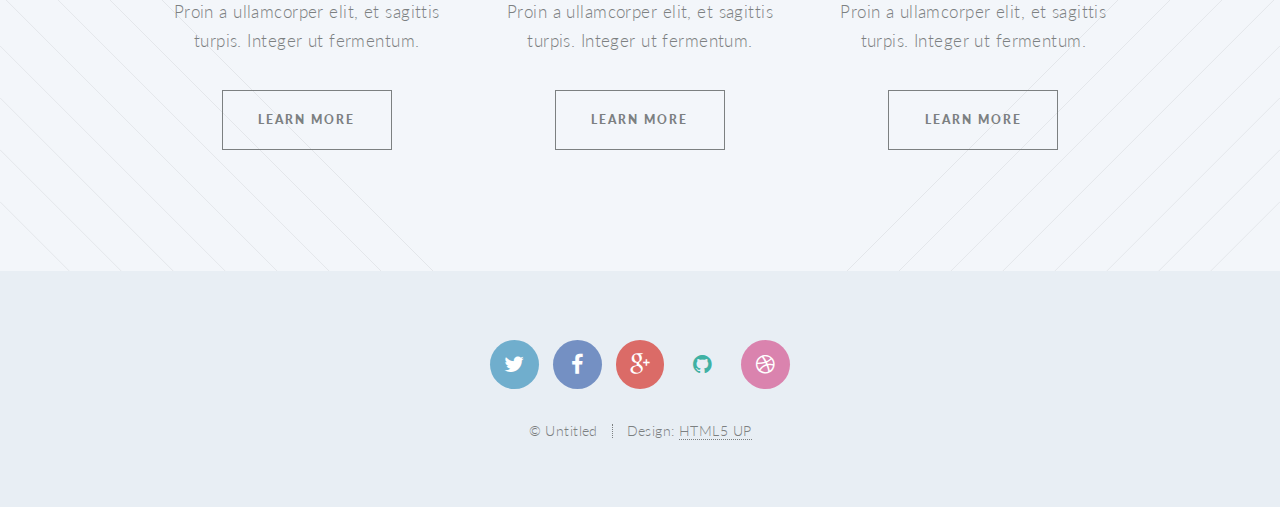
<file: location1.html>
<!DOCTYPE HTML>
<!--
	Twenty by HTML5 UP
	html5up.net | @n33co
	Free for personal and commercial use under the CCA 3.0 license (html5up.net/license)
-->
<html>
	<head>
		<title>No Sidebar - Twenty by HTML5 UP</title>
		<meta http-equiv="content-type" content="text/html; charset=utf-8" />
		<meta name="description" content="" />
		<meta name="keywords" content="" />
		<!--[if lte IE 8]><script src="css/ie/html5shiv.js"></script><![endif]-->
		<script src="js/jquery.min.js"></script>
		<script src="js/jquery.dropotron.min.js"></script>
		<script src="js/jquery.scrolly.min.js"></script>
		<script src="js/jquery.scrollgress.min.js"></script>
		<script src="js/skel.min.js"></script>
		<script src="js/skel-layers.min.js"></script>
		<script src="js/init.js"></script>
		<noscript>
			<link rel="stylesheet" href="css/skel.css" />
			<link rel="stylesheet" href="css/style.css" />
			<link rel="stylesheet" href="css/style-wide.css" />
			<link rel="stylesheet" href="css/style-noscript.css" />
		</noscript>
		<!--[if lte IE 8]><link rel="stylesheet" href="css/ie/v8.css" /><![endif]-->
		<!--[if lte IE 9]><link rel="stylesheet" href="css/ie/v9.css" /><![endif]-->
	</head>
	<body class="no-sidebar">
	
		<!-- Header -->
			<header id="header">
				<h1 id="logo"><a href="index.html">Twenty <span>by HTML5 UP</span></a></h1>
				<nav id="nav">
					<ul>
						<li class="current"><a href="index.html">Welcome</a></li>
						<li class="submenu">
							<a href="">Layouts</a>
							<ul>
								<li><a href="left-sidebar.html">Left Sidebar</a></li>
								<li><a href="right-sidebar.html">Right Sidebar</a></li>
								<li><a href="no-sidebar.html">No Sidebar</a></li>
								<li><a href="contact.html">Contact</a></li>
								<li class="submenu">
									<a href="">Submenu</a>
									<ul>
										<li><a href="#">Dolore Sed</a></li>
										<li><a href="#">Consequat</a></li>
										<li><a href="#">Lorem Magna</a></li>
										<li><a href="#">Sed Magna</a></li>
										<li><a href="#">Ipsum Nisl</a></li>
									</ul>
								</li>
							</ul>
						</li>
						<li><a href="#" class="button special">Sign Up</a></li>
					</ul>
				</nav>
			</header>
		
		<!-- Main -->
			<article id="main">

				<header class="special container">
					<span class="icon fa-mobile"></span>
					<h2>And finally there's <strong>No Sidebar</strong></h2>
					<p>Where that in the center faces the nameless horrors alone.</p>
				</header>
					
				<!-- One -->
					<section class="wrapper style4 container">
					
						<!-- Content -->
							<div class="content">
								<section>
									<a href="#" class="image featured"><img src="images/pic04.jpg" alt="" /></a>
									<header>
										<h3>Dolore Amet Consequat</h3>
									</header>
									<p>Aliquam massa urna, imperdiet sit amet mi non, bibendum euismod est. Curabitur mi justo, tincidunt vel eros ullamcorper, porta cursus justo. Cras vel neque eros. Vestibulum diam quam, mollis at consectetur non, malesuada quis augue. Morbi tincidunt pretium interdum. Morbi mattis elementum orci, nec dictum massa. Morbi eu faucibus massa. Aliquam massa urna, imperdiet sit amet mi non, bibendum euismod est. Curabitur mi justo, tincidunt vel eros ullamcorper, porta cursus justo. Cras vel neque eros. Vestibulum diam.</p>
									<p>Vestibulum diam quam, mollis at consectetur non, malesuada quis augue. Morbi tincidunt pretium interdum. Morbi mattis elementum orci, nec dictum porta cursus justo. Quisque ultricies lorem in ligula condimentum, et egestas turpis sagittis. Cras ac nunc urna. Nullam eget lobortis purus. Phasellus vitae tortor non est placerat tristique. Sed id sem et massa ornare pellentesque. Maecenas pharetra porta accumsan. </p>
									<p>In vestibulum massa quis arcu lobortis tempus. Nam pretium arcu in odio vulputate luctus. Suspendisse euismod lorem eget lacinia fringilla. Sed sed felis justo. Nunc sodales elit in laoreet aliquam. Nam gravida, nisl sit amet iaculis porttitor, risus nisi rutrum metus, non hendrerit ipsum arcu tristique est.</p>
								</section>
							</div>

					</section>

				<!-- Two -->
					<section class="wrapper style1 container special">
						<div class="row">
							<div class="4u">
							
								<section>
									<header>
										<h3>This is Something</h3>
									</header>
									<p>Sed tristique purus vitae volutpat ultrices. Aliquam eu elit eget arcu commodo suscipit dolor nec nibh. Proin a ullamcorper elit, et sagittis turpis. Integer ut fermentum.</p>
									<footer>
										<ul class="buttons">
											<li><a href="#" class="button small">Learn More</a></li>
										</ul>
									</footer>
								</section>
							
							</div>
							<div class="4u">
							
								<section>
									<header>
										<h3>Also Something</h3>
									</header>
									<p>Sed tristique purus vitae volutpat ultrices. Aliquam eu elit eget arcu commodo suscipit dolor nec nibh. Proin a ullamcorper elit, et sagittis turpis. Integer ut fermentum.</p>
									<footer>
										<ul class="buttons">
											<li><a href="#" class="button small">Learn More</a></li>
										</ul>
									</footer>
								</section>
							
							</div>
							<div class="4u">
							
								<section>
									<header>
										<h3>Probably Something</h3>
									</header>
									<p>Sed tristique purus vitae volutpat ultrices. Aliquam eu elit eget arcu commodo suscipit dolor nec nibh. Proin a ullamcorper elit, et sagittis turpis. Integer ut fermentum.</p>
									<footer>
										<ul class="buttons">
											<li><a href="#" class="button small">Learn More</a></li>
										</ul>
									</footer>
								</section>
							
							</div>
						</div>
					</section>
					
			</article>

		<!-- Footer -->
			<footer id="footer">
			
				<ul class="icons">
					<li><a href="#" class="icon circle fa-twitter"><span class="label">Twitter</span></a></li>
					<li><a href="#" class="icon circle fa-facebook"><span class="label">Facebook</span></a></li>
					<li><a href="#" class="icon circle fa-google-plus"><span class="label">Google+</span></a></li>
					<li><a href="#" class="icon circle fa-github"><span class="label">Github</span></a></li>
					<li><a href="#" class="icon circle fa-dribbble"><span class="label">Dribbble</span></a></li>
				</ul>
				
				<ul class="copyright">
					<li>&copy; Untitled</li><li>Design: <a href="http://html5up.net">HTML5 UP</a></li>
				</ul>
			
			</footer>

	</body>
</html>
</file>
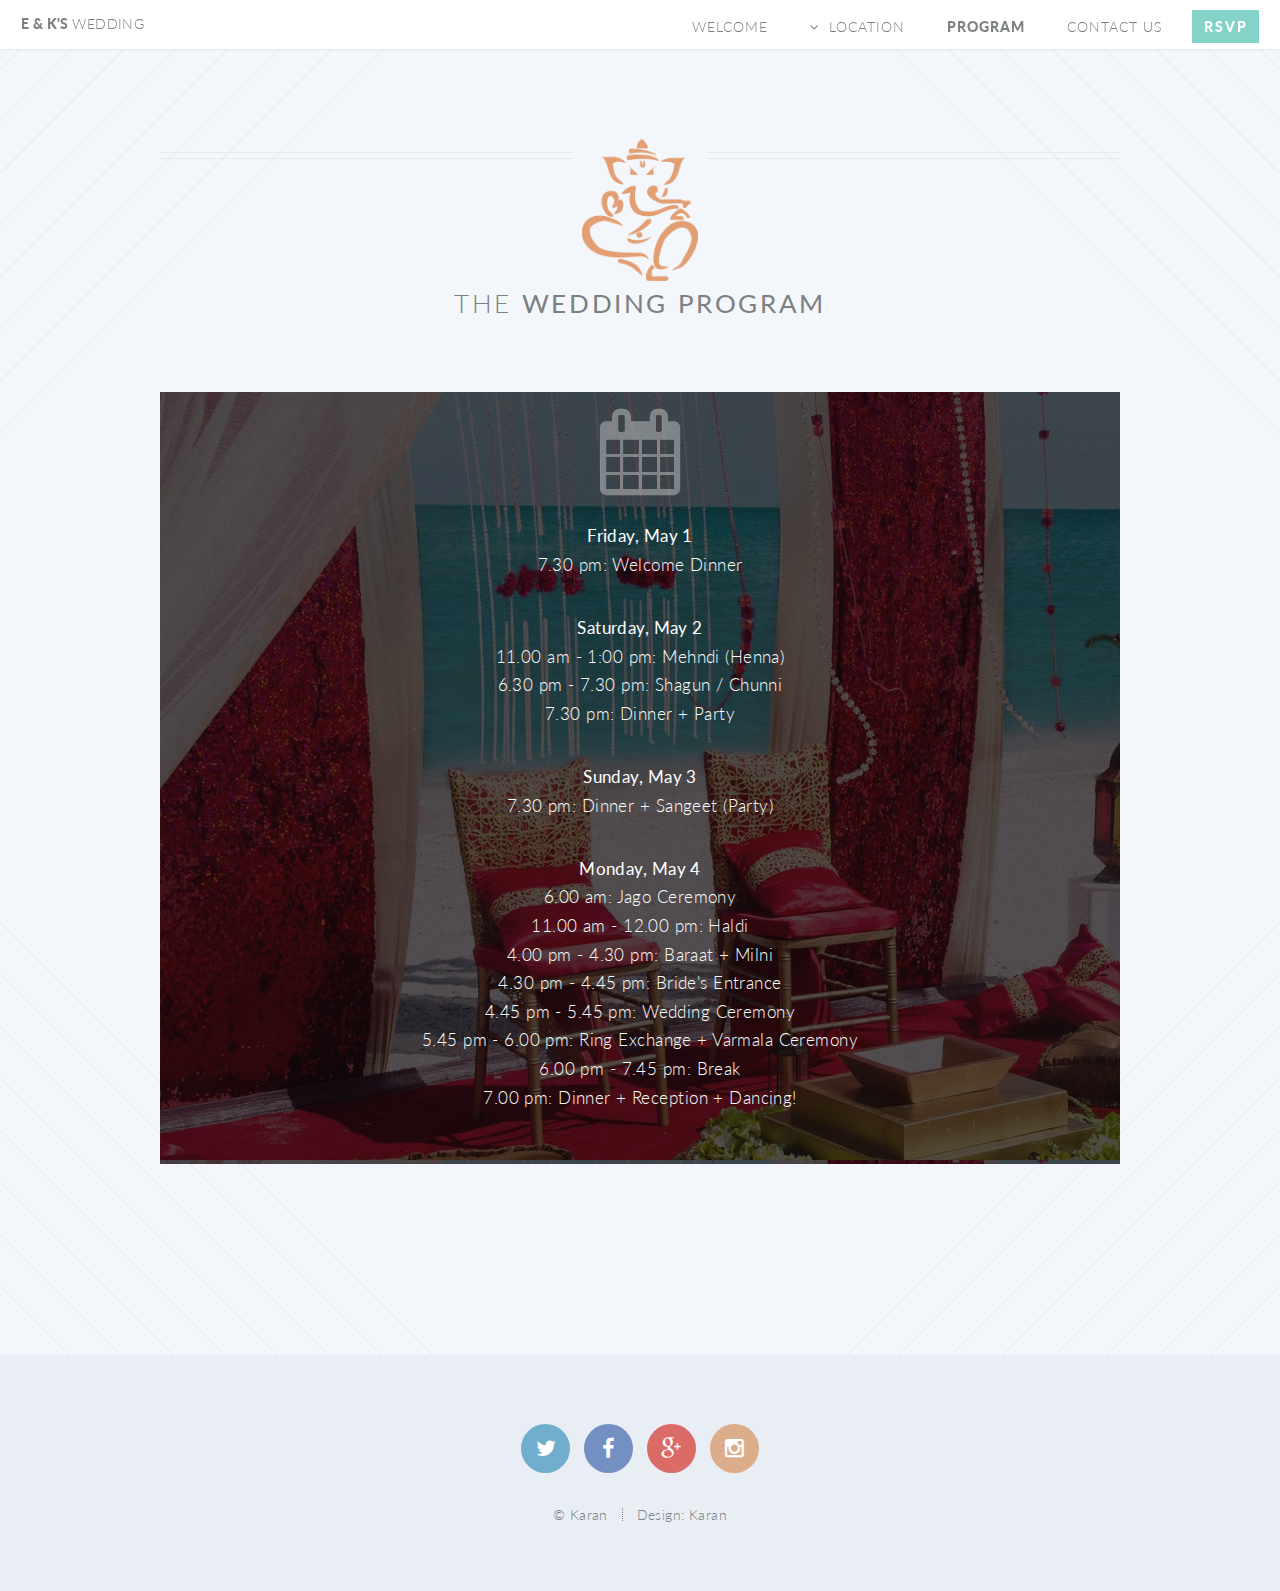
<file: program.html>
<!DOCTYPE HTML>
<!--
	Twenty by HTML5 UP
	html5up.net | @n33co
	Free for personal and commercial use under the CCA 3.0 license (html5up.net/license)
-->
<html>
	<head>
		<title>E & K's Wedding - Program</title>
		<meta http-equiv="content-type" content="text/html; charset=utf-8" />
		<meta name="description" content="" />
		<meta name="keywords" content="" />
		<!--[if lte IE 8]><script src="css/ie/html5shiv.js"></script><![endif]-->
		<script src="js/jquery.min.js"></script>
		<script src="js/jquery.dropotron.min.js"></script>
		<script src="js/jquery.scrolly.min.js"></script>
		<script src="js/jquery.scrollgress.min.js"></script>
		<script src="js/skel.min.js"></script>
		<script src="js/skel-layers.min.js"></script>
		<script src="js/init.js"></script>
		<noscript>
			<link rel="stylesheet" href="css/skel.css" />
			<link rel="stylesheet" href="css/style.css" />
			<link rel="stylesheet" href="css/style-wide.css" />
			<link rel="stylesheet" href="css/style-noscript.css" />
		</noscript>
		<!--[if lte IE 8]><link rel="stylesheet" href="css/ie/v8.css" /><![endif]-->
		<!--[if lte IE 9]><link rel="stylesheet" href="css/ie/v9.css" /><![endif]-->
	</head>
	<body class="no-sidebar">
	
		<!-- Header -->
			<header id="header" >
				<h1 id="logo"><a href="index.html">E & K's <span>Wedding</span></a></h1>
				<nav id="nav">
					<ul>
						<li><a href="index.html">Welcome</a></li>
						<li class="submenu">
							<a href="">Location</a>
							<ul>
								<li><a href="location.html">Amenities</a></li>
								<li><a href="activities.html">Activities</a></li>
							</ul>
						</li>
						<li class="current"><a href="program.html">Program</a></li>
						<li><a href="mailto:khuranak@gmail.com?cc=elena.kalova33@gmail.com&subject=Wedding%20Questions">Contact Us</a></li>
						<li><a href="rsvp.html" class="button special">RSVP</a></li>
					</ul>
				</nav>
			</header>
		
		<!-- Main -->
			<article id="main" class="programs">
				<header class="special container">
					<span class="icon"><img class="image" style="width:12%;" src="images/ganesh.png" /></span>
					<!-- <span class="icon fa-clock"></span> -->
					<h2 style="margin-top:7%;">The <strong>Wedding Program</strong></h2>
					<!-- <p>Where that in the center faces the nameless horrors alone.</p> -->
				</header>
					
				<!-- One -->
					<section class="wrapper style5 container">
					
						<!-- Content -->
							<div class="content" >
								<section class="wrapper style6 ">
									<header>
									<span class="icon featured fa-calendar"></span>
										<!-- <h3>Dolore Amet Consequat</h3> -->
									</header>
									<p style="text-align:center;"><strong>Friday, May 1</strong><br />
									 7.30 pm: Welcome Dinner
									</p>
									<p style="text-align:center;"><strong>Saturday, May 2</strong><br />
									11.00 am - 1:00 pm: Mehndi (Henna)
									<br />
									6.30 pm - 7.30 pm: Shagun / Chunni
									<br />
									7.30 pm: Dinner + Party
									</p>
									<p style="text-align:center;"><strong>Sunday, May 3</strong><br />
									7.30 pm: Dinner + Sangeet (Party)
									</p>
									<p style="text-align:center;"><strong>Monday, May 4</strong><br />
									6.00 am: Jago Ceremony 
									<br />
									11.00 am - 12.00 pm: Haldi
									<br />
									4.00 pm - 4.30 pm: Baraat + Milni
									<br />
									4.30 pm - 4.45 pm: Bride's Entrance
									<br />
									4.45 pm - 5.45 pm: Wedding Ceremony
									<br />
									5.45 pm - 6.00 pm: Ring Exchange + Varmala Ceremony
									<br />
									6.00 pm - 7.45 pm: Break
									<br />
									7.00 pm: Dinner + Reception + Dancing!
									<br />
									</p>
								</section>
							</div>

					</section>

				
			</article>

		<!-- Footer -->
			<footer id="footer">
			
				<ul class="icons">
					<li><a href="https://twitter.com/hashtag/elenakaran" class="icon circle fa-twitter"><span class="label">Twitter</span></a></li>
					<li><a href="https://www.facebook.com/hashtag/elenakaran" class="icon circle fa-facebook"><span class="label">Facebook</span></a></li>
					<li><a href="https://plus.google.com/explore/elenakaran" class="icon circle fa-google-plus"><span class="label">Google+</span></a></li>
					<li><a href="http://searchinstagram.com/elenakaran" class="icon circle fa-instagram"><span class="label">Instagram</span></a></li>
				</ul>
				
				<ul class="copyright">
					<li>&copy; Karan</li><li>Design: Karan</li>
				</ul>
			
			</footer>

	</body>
</html>
</file>
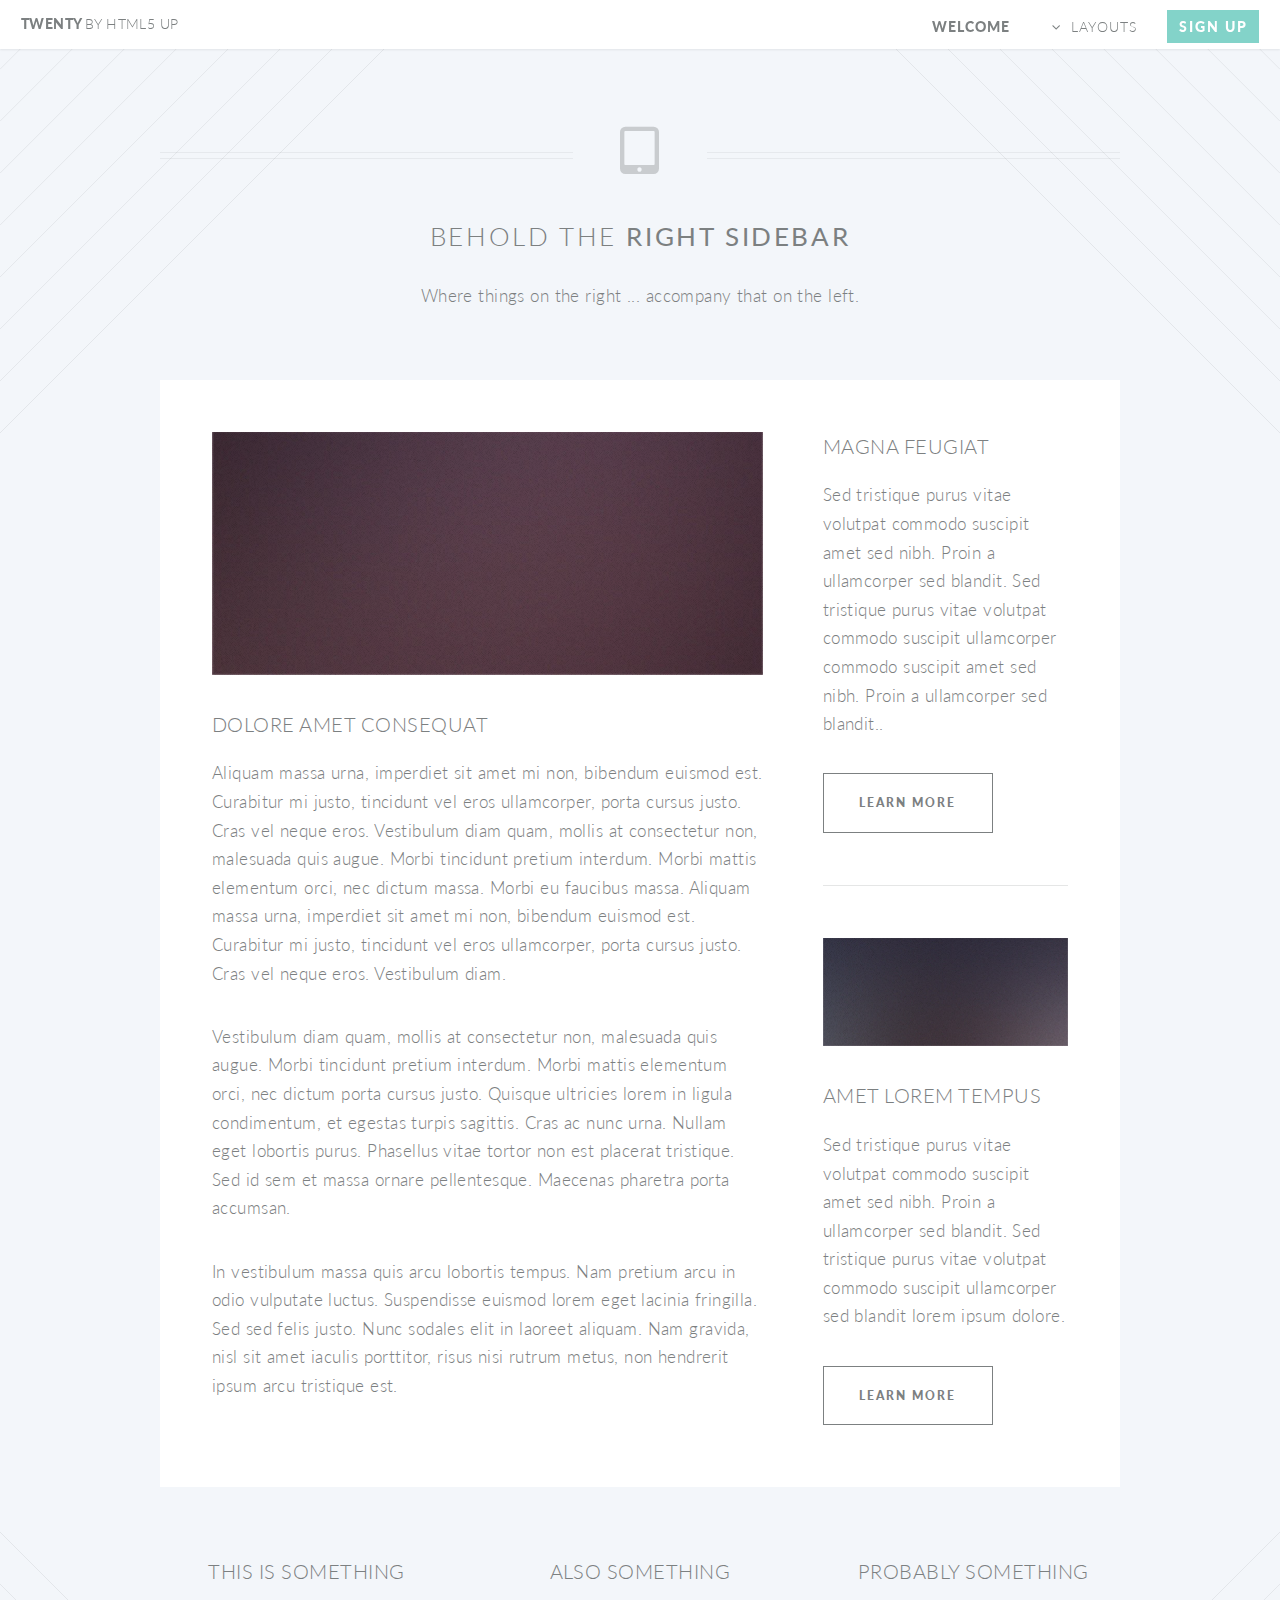
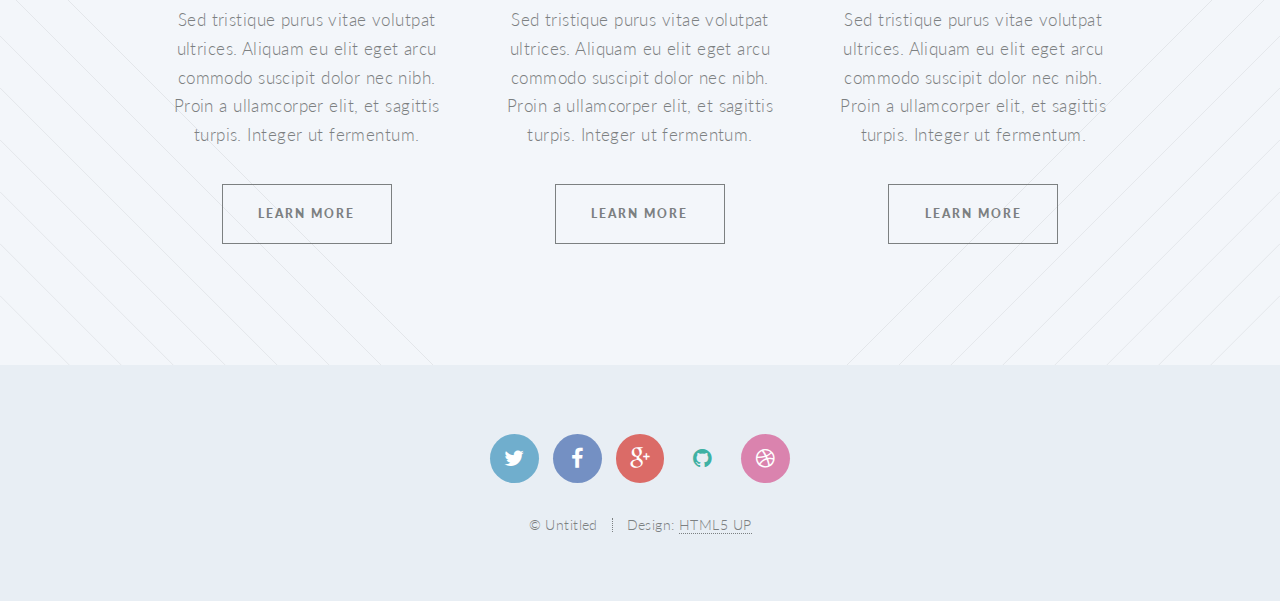
<file: right-sidebar.html>
<!DOCTYPE HTML>
<!--
	Twenty by HTML5 UP
	html5up.net | @n33co
	Free for personal and commercial use under the CCA 3.0 license (html5up.net/license)
-->
<html>
	<head>
		<title>Right Sidebar - Twenty by HTML5 UP</title>
		<meta http-equiv="content-type" content="text/html; charset=utf-8" />
		<meta name="description" content="" />
		<meta name="keywords" content="" />
		<!--[if lte IE 8]><script src="css/ie/html5shiv.js"></script><![endif]-->
		<script src="js/jquery.min.js"></script>
		<script src="js/jquery.dropotron.min.js"></script>
		<script src="js/jquery.scrolly.min.js"></script>
		<script src="js/jquery.scrollgress.min.js"></script>
		<script src="js/skel.min.js"></script>
		<script src="js/skel-layers.min.js"></script>
		<script src="js/init.js"></script>
		<noscript>
			<link rel="stylesheet" href="css/skel.css" />
			<link rel="stylesheet" href="css/style.css" />
			<link rel="stylesheet" href="css/style-wide.css" />
			<link rel="stylesheet" href="css/style-noscript.css" />
		</noscript>
		<!--[if lte IE 8]><link rel="stylesheet" href="css/ie/v8.css" /><![endif]-->
		<!--[if lte IE 9]><link rel="stylesheet" href="css/ie/v9.css" /><![endif]-->
	</head>
	<body class="right-sidebar">
	
		<!-- Header -->
			<header id="header">
				<h1 id="logo"><a href="index.html">Twenty <span>by HTML5 UP</span></a></h1>
				<nav id="nav">
					<ul>
						<li class="current"><a href="index.html">Welcome</a></li>
						<li class="submenu">
							<a href="">Layouts</a>
							<ul>
								<li><a href="left-sidebar.html">Left Sidebar</a></li>
								<li><a href="right-sidebar.html">Right Sidebar</a></li>
								<li><a href="no-sidebar.html">No Sidebar</a></li>
								<li><a href="contact.html">Contact</a></li>
								<li class="submenu">
									<a href="">Submenu</a>
									<ul>
										<li><a href="#">Dolore Sed</a></li>
										<li><a href="#">Consequat</a></li>
										<li><a href="#">Lorem Magna</a></li>
										<li><a href="#">Sed Magna</a></li>
										<li><a href="#">Ipsum Nisl</a></li>
									</ul>
								</li>
							</ul>
						</li>
						<li><a href="#" class="button special">Sign Up</a></li>
					</ul>
				</nav>
			</header>
		
		<!-- Main -->
			<article id="main">

				<header class="special container">
					<span class="icon fa-tablet"></span>
					<h2>Behold the <strong>Right Sidebar</strong></h2>
					<p>Where things on the right ... accompany that on the left.</p>
				</header>
					
				<!-- One -->
					<section class="wrapper style4 container">
					
						<div class="row oneandhalf">
							<div class="8u">
								
								<!-- Content -->
									<div class="content">
										<section>
											<a href="#" class="image featured"><img src="images/pic03.jpg" alt="" /></a>
											<header>
												<h3>Dolore Amet Consequat</h3>
											</header>
											<p>Aliquam massa urna, imperdiet sit amet mi non, bibendum euismod est. Curabitur mi justo, tincidunt vel eros ullamcorper, porta cursus justo. Cras vel neque eros. Vestibulum diam quam, mollis at consectetur non, malesuada quis augue. Morbi tincidunt pretium interdum. Morbi mattis elementum orci, nec dictum massa. Morbi eu faucibus massa. Aliquam massa urna, imperdiet sit amet mi non, bibendum euismod est. Curabitur mi justo, tincidunt vel eros ullamcorper, porta cursus justo. Cras vel neque eros. Vestibulum diam.</p>
											<p>Vestibulum diam quam, mollis at consectetur non, malesuada quis augue. Morbi tincidunt pretium interdum. Morbi mattis elementum orci, nec dictum porta cursus justo. Quisque ultricies lorem in ligula condimentum, et egestas turpis sagittis. Cras ac nunc urna. Nullam eget lobortis purus. Phasellus vitae tortor non est placerat tristique. Sed id sem et massa ornare pellentesque. Maecenas pharetra porta accumsan. </p>
											<p>In vestibulum massa quis arcu lobortis tempus. Nam pretium arcu in odio vulputate luctus. Suspendisse euismod lorem eget lacinia fringilla. Sed sed felis justo. Nunc sodales elit in laoreet aliquam. Nam gravida, nisl sit amet iaculis porttitor, risus nisi rutrum metus, non hendrerit ipsum arcu tristique est.</p>
										</section>
									</div>
	
							</div>
							<div class="4u">
								
								<!-- Sidebar -->
									<div class="sidebar">
										<section>
											<header>
												<h3>Magna Feugiat</h3>
											</header>
											<p>Sed tristique purus vitae volutpat commodo suscipit amet sed nibh. Proin a ullamcorper sed blandit. Sed tristique purus vitae volutpat commodo suscipit ullamcorper commodo suscipit amet sed nibh. Proin a ullamcorper sed blandit..</p>
											<footer>
												<ul class="buttons">
													<li><a href="#" class="button small">Learn More</a></li>
												</ul>
											</footer>
										</section>

										<section>
											<a href="#" class="image featured"><img src="images/pic04.jpg" alt="" /></a>
											<header>
												<h3>Amet Lorem Tempus</h3>
											</header>
											<p>Sed tristique purus vitae volutpat commodo suscipit amet sed nibh. Proin a ullamcorper sed blandit. Sed tristique purus vitae volutpat commodo suscipit ullamcorper sed blandit lorem ipsum dolore.</p>
											<footer>
												<ul class="buttons">
													<li><a href="#" class="button small">Learn More</a></li>
												</ul>
											</footer>
										</section>
									</div>

							</div>
						</div>					
					</section>

				<!-- Two -->
					<section class="wrapper style1 container special">
						<div class="row">
							<div class="4u">
							
								<section>
									<header>
										<h3>This is Something</h3>
									</header>
									<p>Sed tristique purus vitae volutpat ultrices. Aliquam eu elit eget arcu commodo suscipit dolor nec nibh. Proin a ullamcorper elit, et sagittis turpis. Integer ut fermentum.</p>
									<footer>
										<ul class="buttons">
											<li><a href="#" class="button small">Learn More</a></li>
										</ul>
									</footer>
								</section>
							
							</div>
							<div class="4u">
							
								<section>
									<header>
										<h3>Also Something</h3>
									</header>
									<p>Sed tristique purus vitae volutpat ultrices. Aliquam eu elit eget arcu commodo suscipit dolor nec nibh. Proin a ullamcorper elit, et sagittis turpis. Integer ut fermentum.</p>
									<footer>
										<ul class="buttons">
											<li><a href="#" class="button small">Learn More</a></li>
										</ul>
									</footer>
								</section>
							
							</div>
							<div class="4u">
							
								<section>
									<header>
										<h3>Probably Something</h3>
									</header>
									<p>Sed tristique purus vitae volutpat ultrices. Aliquam eu elit eget arcu commodo suscipit dolor nec nibh. Proin a ullamcorper elit, et sagittis turpis. Integer ut fermentum.</p>
									<footer>
										<ul class="buttons">
											<li><a href="#" class="button small">Learn More</a></li>
										</ul>
									</footer>
								</section>
							
							</div>
						</div>
					</section>
					
			</article>

		<!-- Footer -->
			<footer id="footer">
			
				<ul class="icons">
					<li><a href="#" class="icon circle fa-twitter"><span class="label">Twitter</span></a></li>
					<li><a href="#" class="icon circle fa-facebook"><span class="label">Facebook</span></a></li>
					<li><a href="#" class="icon circle fa-google-plus"><span class="label">Google+</span></a></li>
					<li><a href="#" class="icon circle fa-github"><span class="label">Github</span></a></li>
					<li><a href="#" class="icon circle fa-dribbble"><span class="label">Dribbble</span></a></li>
				</ul>
				
				<ul class="copyright">
					<li>&copy; Untitled</li><li>Design: <a href="http://html5up.net">HTML5 UP</a></li>
				</ul>
			
			</footer>

	</body>
</html>
</file>
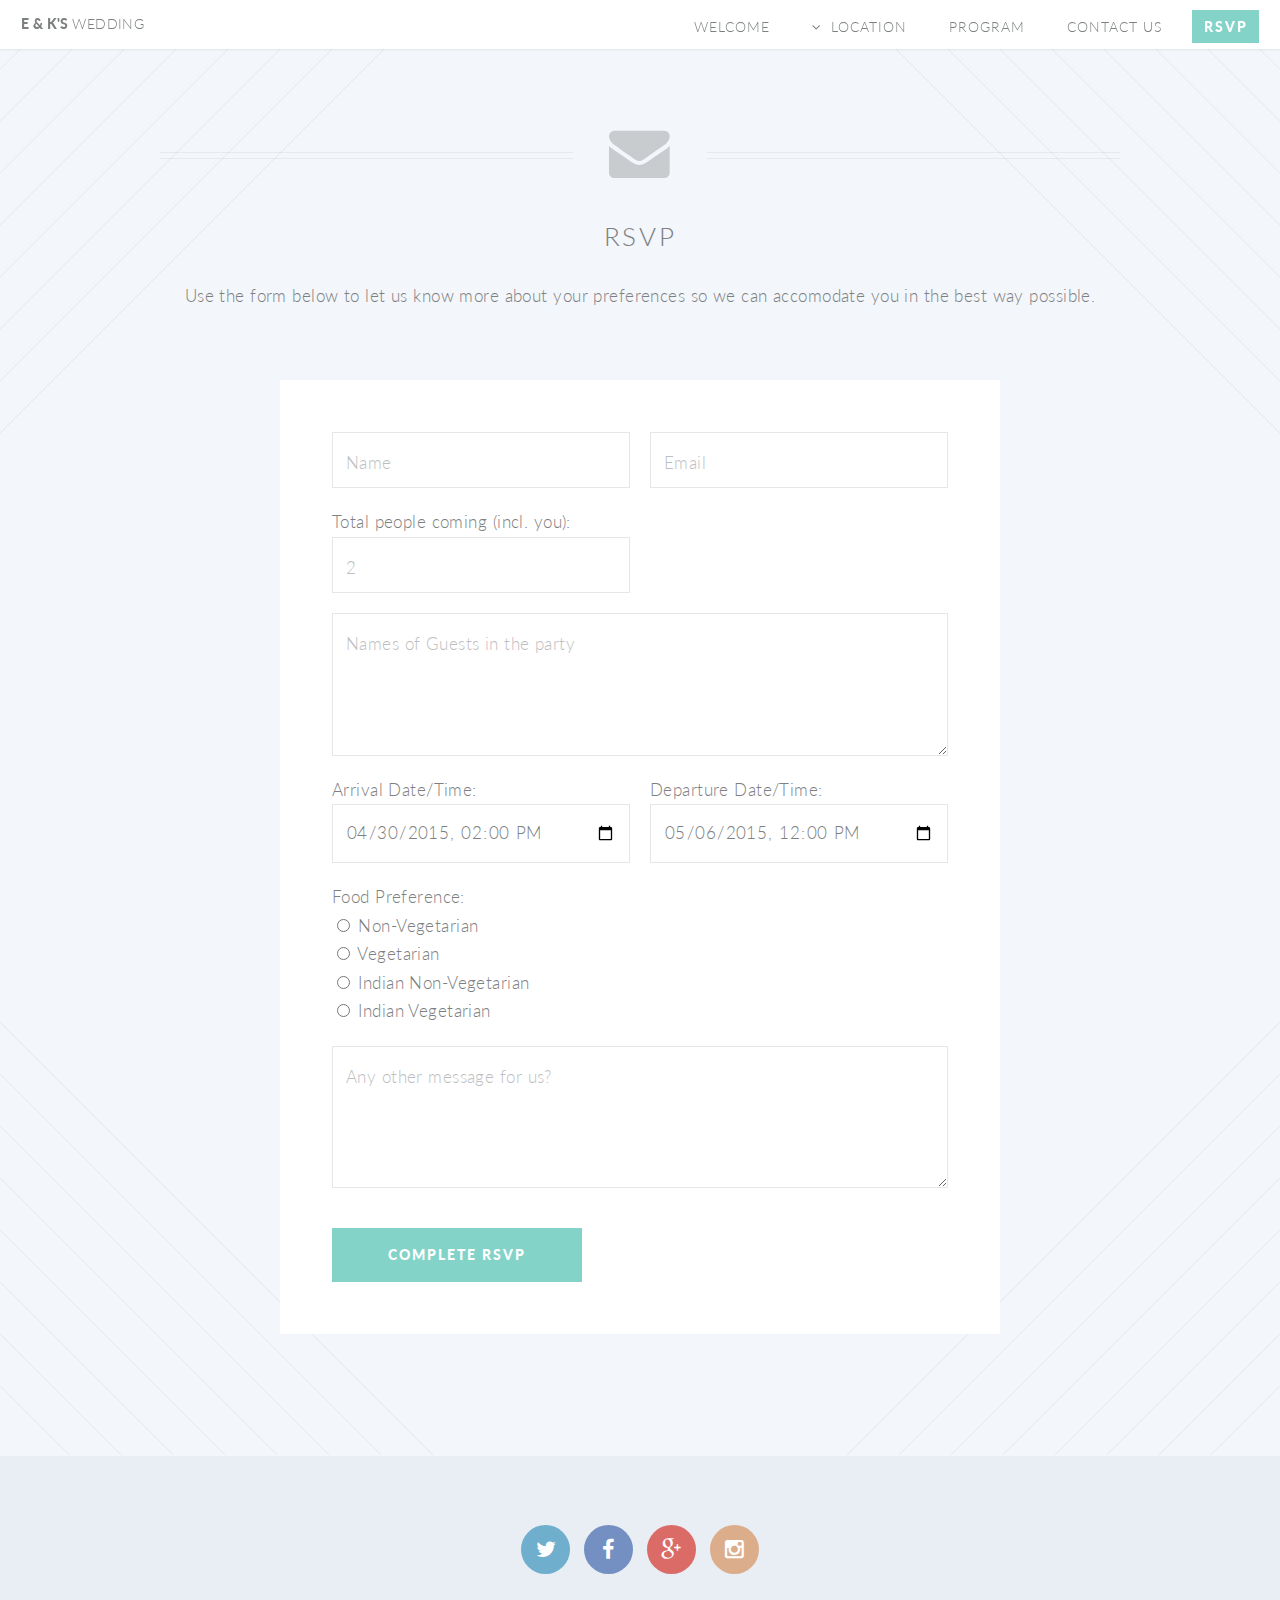
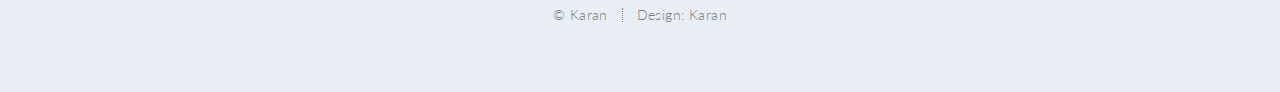
<file: rsvp.html>
<!DOCTYPE HTML>
<!--
	Twenty by HTML5 UP
	html5up.net | @n33co
	Free for personal and commercial use under the CCA 3.0 license (html5up.net/license)
-->
<html>
	<head>
		<title>E & K's Wedding - RSVP</title>
		<meta http-equiv="content-type" content="text/html; charset=utf-8" />
		<meta name="description" content="" />
		<meta name="keywords" content="" />
		<!--[if lte IE 8]><script src="css/ie/html5shiv.js"></script><![endif]-->
		<script src="js/jquery.min.js"></script>
		<script src="js/jquery.dropotron.min.js"></script>
		<script src="js/jquery.scrolly.min.js"></script>
		<script src="js/jquery.scrollgress.min.js"></script>
		<script src="js/skel.min.js"></script>
		<script src="js/skel-layers.min.js"></script>
		<script src="js/init.js"></script>
		<noscript>
			<link rel="stylesheet" href="css/skel.css" />
			<link rel="stylesheet" href="css/style.css" />
			<link rel="stylesheet" href="css/style-wide.css" />
			<link rel="stylesheet" href="css/style-noscript.css" />
		</noscript>
		<!--[if lte IE 8]><link rel="stylesheet" href="css/ie/v8.css" /><![endif]-->
		<!--[if lte IE 9]><link rel="stylesheet" href="css/ie/v9.css" /><![endif]-->
	</head>
	<body class="contact">
	
		<!-- Header -->
			<header id="header">
				<h1 id="logo"><a href="index.html">E & K's <span>Wedding</span></a></h1>
				<nav id="nav">
					<ul>
						<li><a href="index.html">Welcome</a></li>
						<li class="submenu">
							<a href="">Location</a>
							<ul>
								<li><a href="location.html">Amenities</a></li>
								<li><a href="activities.html">Activities</a></li>
							</ul>
						</li>
						<li><a href="program.html">Program</a></li>
						<li><a href="mailto:khuranak@gmail.com?cc=elena.kalova33@gmail.com&subject=Wedding%20Questions">Contact Us</a></li>
						
						<li><a href="rsvp.html" class="button special current">RSVP</a></li>
					</ul>
				</nav>
			</header>
		
		<!-- Main -->
			<article id="main">

				<header class="special container">
					<span class="icon fa-envelope"></span>
					<h2>RSVP</h2>
					<p>Use the form below to let us know more about your preferences so we can accomodate you in the best way possible.</p>
				</header>
					
				<!-- One -->
					<section class="wrapper style4 container small">
					
						<!-- Content -->
							<div class="content" >
								<form action="thanks.php" method="post">
									<div class="row half collapse-at-2">
										<div class="6u">
											<input type="text" name="name" placeholder="Name" />
										</div>
										<div class="6u">
											<input type="text" name="email" placeholder="Email" />
										</div>
									</div>
									<div class="row half collapse-at-2">
										<div class="6u">
											Total people coming (incl. you): <input type="number" name="num_members" min="1" max="8" placeholder="2" />
									
										</div>
										
									</div>
									<div class="row half">
										<div class="12u">
											<textarea name="namesparty" placeholder="Names of Guests in the party" rows="4"></textarea>
										</div>
									</div>
									<div class="row half collapse-at-2">
										<div class="6u">
											Arrival Date/Time: <input type="datetime-local" name="arrival" min="2015-04-27" value="2015-04-30T14:00">
										</div>
										<div class="6u">
											Departure Date/Time: <input type="datetime-local" name="depart" min="2015-05-05T1:00" value="2015-05-06T12:00">
										</div>
									</div>
									<div class="row half">
										<div class="6u">
											Food Preference: <br />
											<input type="radio" name="food" value="nonveg"/> Non-Vegetarian <br />
											<input type="radio" name="food" value="veg"/> Vegetarian <br />
											<input type="radio" name="food" value="indian-nonveg"/> Indian Non-Vegetarian <br />
											<input type="radio" name="food" value="indian-veg"/> Indian Vegetarian <br />

										</div>
									</div>
									
									<div class="row half">
										<div class="12u">
											<textarea name="message" placeholder="Any other message for us?" rows="4"></textarea>
										</div>
									</div>
									<div class="row">
										<div class="12u">
											<ul class="buttons">
												<li><input type="submit" class="special" value="Complete RSVP" /></li>
											</ul>
										</div>
									</div>
								</form>
							</div>

					</section>



				
			</article>

		<!-- Footer -->
			<footer id="footer">
			
				<ul class="icons">
					<li><a href="https://twitter.com/hashtag/elenakaran" class="icon circle fa-twitter"><span class="label">Twitter</span></a></li>
					<li><a href="https://www.facebook.com/hashtag/elenakaran" class="icon circle fa-facebook"><span class="label">Facebook</span></a></li>
					<li><a href="https://plus.google.com/explore/elenakaran" class="icon circle fa-google-plus"><span class="label">Google+</span></a></li>
					<li><a href="http://searchinstagram.com/elenakaran" class="icon circle fa-instagram"><span class="label">Instagram</span></a></li>
				</ul>
				
				<ul class="copyright">
					<li>&copy; Karan</li><li>Design: Karan</li>
				</ul>
			
			</footer>

	</body>
</html>
</file>
<file: css/style-wide.css>
/*
	Twenty by HTML5 UP
	html5up.net | @n33co
	Free for personal and commercial use under the CCA 3.0 license (html5up.net/license)
*/

/* Basic */

	body, input, select, textarea {
		font-size: 13pt;
		letter-spacing: 0.025em;
		line-height: 1.65em;
	}

/* Section/Article */

	header.special {
		padding-top: 5.5em;
		margin-bottom: 4em;
	}
</file>
<file: css/style-noscript.css>
/*
	Twenty by HTML5 UP
	html5up.net | @n33co
	Free for personal and commercial use under the CCA 3.0 license (html5up.net/license)
*/

/* Banner */

	#banner .inner {
		opacity: 1.0;
	}

	#bannerloc .inner {
		opacity: 1.0;
	}
</file>
<file: css/ie/v8.css>
/*
	Twenty by HTML5 UP
	html5up.net | @n33co
	Free for personal and commercial use under the CCA 3.0 license (html5up.net/license)
*/

/* Section/Article */

	section > .last-child,
	article > .last-child {
		margin-bottom: 0;
	}

	section.last-child,
	article.last-child {
		margin-bottom: 0;
	}

/* Banner */

	#banner {
		background-image: url("../../images/banner.jpg");
		background-repeat: no-repeat;
		background-size: cover;
		background-position: auto;
		-ms-behavior: url("css/ie/backgroundsize.min.htc");
	}

		#banner .inner {
			background: #341b2b;
		}

/* CTA  */

	#cta {
		background-image: url("../../images/banner.jpg");
		background-repeat: no-repeat;
		background-size: cover;
		background-position: auto;
		-ms-behavior: url("css/ie/backgroundsize.min.htc");
	}
</file>
<file: css/ie/v9.css>
/*
	Twenty by HTML5 UP
	html5up.net | @n33co
	Free for personal and commercial use under the CCA 3.0 license (html5up.net/license)
*/

/* Banner */

	#banner .inner {
		opacity: 1.0;
	}
</file>
<file: css/skel.css>
/* Resets (http://meyerweb.com/eric/tools/css/reset/ | v2.0 | 20110126 | License: none (public domain)) */

	html,body,div,span,applet,object,iframe,h1,h2,h3,h4,h5,h6,p,blockquote,pre,a,abbr,acronym,address,big,cite,code,del,dfn,em,img,ins,kbd,q,s,samp,small,strike,strong,sub,sup,tt,var,b,u,i,center,dl,dt,dd,ol,ul,li,fieldset,form,label,legend,table,caption,tbody,tfoot,thead,tr,th,td,article,aside,canvas,details,embed,figure,figcaption,footer,header,hgroup,menu,nav,output,ruby,section,summary,time,mark,audio,video{margin:0;padding:0;border:0;font-size:100%;font:inherit;vertical-align:baseline;}article,aside,details,figcaption,figure,footer,header,hgroup,menu,nav,section{display:block;}body{line-height:1;}ol,ul{list-style:none;}blockquote,q{quotes:none;}blockquote:before,blockquote:after,q:before,q:after{content:'';content:none;}table{border-collapse:collapse;border-spacing:0;}body{-webkit-text-size-adjust:none}

/* Box Model */

	*, *:before, *:after {
		-moz-box-sizing: border-box;
		-webkit-box-sizing: border-box;
		box-sizing: border-box;
	}

/* Container */

	body {
		/* min-width: (containers) */
		min-width: 1200px;
	}

	.container {
		margin-left: auto;
		margin-right: auto;
		
		/* width: (containers) */
		width: 1200px;
	}

	/* Modifiers */
	
		.container.small {
			/* width: (containers) * 0.75; */
			width: 900px;
		}

		.container.big {
			width: 100%;

			/* max-width: (containers) * 1.25; */
			max-width: 1500px;

			/* min-width: (containers); */
			min-width: 1200px;
		}

/* Grid */

	.\31 2u { width: 100% }
	.\31 1u { width: 91.6666666667% }
	.\31 0u { width: 83.3333333333% }
	.\39 u { width: 75% }
	.\38 u { width: 66.6666666667% }
	.\37 u { width: 58.3333333333% }
	.\36 u { width: 50% }
	.\35 u { width: 41.6666666667% }
	.\34 u { width: 33.3333333333% }
	.\33 u { width: 25% }
	.\32 u { width: 16.6666666667% }
	.\31 u { width: 8.3333333333% }
	.\-11u { margin-left: 91.6666666667% }
	.\-10u { margin-left: 83.3333333333% }
	.\-9u { margin-left: 75% }
	.\-8u { margin-left: 66.6666666667% }
	.\-7u { margin-left: 58.3333333333% }
	.\-6u { margin-left: 50% }
	.\-5u { margin-left: 41.6666666667% }
	.\-4u { margin-left: 33.3333333333% }
	.\-3u { margin-left: 25% }
	.\-2u { margin-left: 16.6666666667% }
	.\-1u { margin-left: 8.3333333333% }

	/* Rows */

		.row > * {
			float: left;
		}

		.row:after {
			content: '';
			display: block;
			clear: both;
			height: 0;
		}

		.row:first-child > * {
			padding-top: 0 !important;
		}

		.row.uniform > * > :first-child {
			margin-top: 0;
		}

		.row.uniform > * > :last-child {
			margin-bottom: 0;
		}

		/* Normal */

			.row > * {
				/* padding-left: (gutters) */
				padding-left: 40px;
			}

			.row + .row > * {
				/* padding: (gutters) 0 0 (gutters) */
				padding: 40px 0 0 40px;
			}

			.row {
				/* margin-left: -(gutters) */
				margin-left: -40px;
			}

			.row + .row.uniform > * {
				/* padding: (gutters.vertical) 0 0 (gutters.vertical) */
				padding: 40px 0 0 40px;
			}

		/* Flush */

			.row.flush > * {
				padding-left: 0;
			}

			.row + .row.flush > * {
				padding: 0;
			}

			.row.flush {
				margin-left: 0;
			}

			.row + .row.uniform.flush > * {
				padding: 0;
			}

		/* Quarter */

			.row.quarter > * {
				/* padding-left: (gutters * 0.25) */
				padding-left: 10px;
			}

			.row + .row.quarter > * {
				/* padding: (gutters * 0.25) 0 0 (gutters * 0.25) */
				padding: 10px 0 0 10px;
			}

			.row.quarter {
				/* margin-left: -(gutters * 0.25) */
				margin-left: -10px;
			}

			.row + .row.uniform.quarter > * {
				/* padding: (gutters.vertical * 0.25) 0 0 (gutters.vertical * 0.25) */
				padding: 10px 0 0 10px;
			}

		/* Half */

			.row.half > * {
				/* padding-left: (gutters * 0.5) */
				padding-left: 20px;
			}

			.row + .row.half > * {
				/* padding: (gutters * 0.5) 0 0 (gutters * 0.5) */
				padding: 20px 0 0 20px;
			}

			.row.half {
				/* margin-left: -(gutters * 0.5) */
				margin-left: -20px;
			}

			.row + .row.uniform.half > * {
				/* padding: (gutters.vertical * 0.5) 0 0 (gutters.vertical * 0.5) */
				padding: 20px 0 0 20px;
			}

		/* One and (a) Half */

			.row.oneandhalf > * {
				/* padding-left: (gutters * 1.5) */
				padding-left: 60px;
			}

			.row + .row.oneandhalf > * {
				/* padding: (gutters * 1.5) 0 0 (gutters * 1.5) */
				padding: 60px 0 0 60px;
			}

			.row.oneandhalf {
				/* margin-left: -(gutters * 1.5) */
				margin-left: -60px;
			}

			.row + .row.uniform.oneandhalf > * {
				/* padding: (gutters.vertical * 1.5) 0 0 (gutters.vertical * 1.5) */
				padding: 60px 0 0 60px;
			}

		/* Double */

			.row.double > * {
				/* padding-left: (gutters * 2) */
				padding-left: 80px;
			}

			.row + .row.double > * {
				/* padding: (gutters * 2) 0 0 (gutters * 2) */
				padding: 80px 0 0 80px;
			}

			.row.double {
				/* margin-left: -(gutters * 2) */
				margin-left: -80px;
			}
			
			.row + .row.uniform.double > * {
				/* padding: (gutters.vertical * 2) 0 0 (gutters.vertical * 2) */
				padding: 80px 0 0 80px;
			}
</file>
<file: css/style.css>
@import url("font-awesome.min.css");
@import url("http://fonts.googleapis.com/css?family=Lato:300,400,900");

/*
	Twenty by HTML5 UP
	html5up.net | @n33co
	Free for personal and commercial use under the CCA 3.0 license (html5up.net/license)
*/

/* Basic */

	body, #skel-layers-wrapper {
		background: #f3f6fa;
	}

	body.is-loading * {
		-moz-animation: none !important;
		-webkit-animation: none !important;
		-o-animation: none !important;
		-ms-animation: none !important;
		animation: none !important;
		-moz-transition: none !important;
		-webkit-transition: none !important;
		-o-transition: none !important;
		-ms-transition: none !important;
		transition: none !important;
	}

	body, input, select, textarea {
		color: #7c8081;
		font-family: 'Lato', sans-serif;
		font-size: 15pt;
		font-weight: 300;
		letter-spacing: 0.025em;
		line-height: 1.65em;
	}

	a {
		-moz-transition: color 0.2s ease-in-out, border-color 0.2s ease-in-out, background-color 0.2s ease-in-out;
		-webkit-transition: color 0.2s ease-in-out, border-color 0.2s ease-in-out, background-color 0.2s ease-in-out;
		-o-transition: color 0.2s ease-in-out, border-color 0.2s ease-in-out, background-color 0.2s ease-in-out;
		-ms-transition: color 0.2s ease-in-out, border-color 0.2s ease-in-out, background-color 0.2s ease-in-out;
		transition: color 0.2s ease-in-out, border-color 0.2s ease-in-out, background-color 0.2s ease-in-out;
		color: #3fb1a3;
		text-decoration: none;
		border-bottom: dotted 1px;
	}

		a:hover {
			border-bottom-color: transparent;
		}

	strong, b {
		font-weight: 400;
	}

	p, ul, ol, dl, table, blockquote {
		margin: 0 0 2em 0;
	}

	h1, h2, h3, h4, h5, h6 {
		color: inherit;
		font-weight: 300;
		line-height: 1.75em;
		margin-bottom: 1em;
		text-transform: uppercase;
	}

		h1 a, h2 a, h3 a, h4 a, h5 a, h6 a {
			color: inherit;
			text-decoration: none;
			border: 0;
		}

	h2 {
		font-size: 1.5em;
		letter-spacing: 0.1em;
	}

	h3 {
		font-size: 1.15em;
		letter-spacing: 0.025em;
	}

	sub {
		font-size: 0.8em;
		position: relative;
		top: 0.5em;
	}

	sup {
		font-size: 0.8em;
		position: relative;
		top: -0.5em;
	}

	hr {
		border-top: solid 1px rgba(124, 128, 129, 0.2);
		border: 0;
		margin-bottom: 1.5em;
	}

	blockquote {
		border-left: solid 0.5em rgba(124, 128, 129, 0.2);
		font-style: italic;
		padding: 1em 0 1em 2em;
	}

/* Section/Article */

	section.special, article.special {
		text-align: center;
	}

	header.major {
		padding-bottom: 2em;
	}

	header.special {
		margin-bottom: 5em;
		padding-top: 7em;
		position: relative;
		text-align: center;
	}

		header.special:before, header.special:after {
			border-bottom: solid 1.5px;
			border-top: solid 1.5px;
			content: '';
			height: 7px;
			opacity: 0.1;
			position: absolute;
			top: 1.75em;
			width: 43%;
		}

		header.special:before {
			left: 0;
		}

		header.special:after {
			right: 0;
		}

		header.special h2 {
			margin-bottom: 0;
		}

		header.special h2 + p {
			margin-bottom: 0;
			padding-top: 1.5em;
		}

		header.special .icon {
			cursor: default;
			height: 7em;
			left: 0;
			position: absolute;
			text-align: center;
			top: 1em;
			width: 100%;
		}

			header.special .icon:before {
				font-size: 3.5em;
				opacity: 0.35;
			}

	footer > :last-child {
		margin-bottom: 0;
	}

	footer.major {
		padding-top: 3em;
	}

/* Form */

	input[type="text"],
	input[type="password"],
	input[type="email"],
	input[type="number"],
	input[type="datetime-local"],
	
	textarea {
		-moz-transition: background-color 0.2s ease-in-out, border-color 0.2s ease-in-out;
		-webkit-transition: background-color 0.2s ease-in-out, border-color 0.2s ease-in-out;
		-o-transition: background-color 0.2s ease-in-out, border-color 0.2s ease-in-out;
		-ms-transition: background-color 0.2s ease-in-out, border-color 0.2s ease-in-out;
		transition: background-color 0.2s ease-in-out, border-color 0.2s ease-in-out;
		-moz-appearance: none;
		-webkit-appearance: none;
		-o-appearance: none;
		-ms-appearance: none;
		appearance: none;
		background: none;
		border: solid 1px rgba(124, 128, 129, 0.2);
		color: inherit;
		display: block;
		padding: 0.75em;
		text-decoration: none;
		width: 100%;
		outline: 0;
	}

		input[type="text"]:focus,
		input[type="password"]:focus,
		input[type="email"]:focus,
		input[type="number"]:focus,
		input[type="datetime-local"]:focus,
		
		textarea:focus {
			border-color: #83d3c9;
		}

	input[type="text"],
	input[type="password"],
	input[type="email"],
	input[type="number"],
	input[type="datetime-local"],
	input[type="radio"], {
		line-height: 1em;
	}

	::-webkit-input-placeholder {
		color: inherit;
		opacity: 0.5;
		position: relative;
		top: 3px;
	}

	:-moz-placeholder {
		color: inherit;
		opacity: 0.5;
	}

	::-moz-placeholder {
		color: inherit;
		opacity: 0.5;
	}

	:-ms-input-placeholder {
		color: inherit;
		opacity: 0.5;
	}

	.formerize-placeholder {
		color: rgba(124, 128, 129, 0.5) !important;
	}

/* Image */

	.image {
		border: 0;
		position: relative;
	}

		.image:before {
			background: url("images/overlay.png");
			content: '';
			height: 100%;
			left: 0;
			position: absolute;
			top: 0;
			width: 100%;
		}

		.image.fit {
			display: block;
		}

			.image.fit img {
				display: block;
				width: 100%;
			}

		.image.featured {
			display: block;
			margin: 0 0 2em 0;
		}

			.image.featured img {
				display: block;
				width: 100%;
			}

/* Icon */

	.icon {
		position: relative;
	}

		.icon:before {
			-moz-osx-font-smoothing: grayscale;
			-webkit-font-smoothing: antialiased;
			font-family: FontAwesome;
			font-style: normal;
			font-weight: normal;
			text-transform: none !important;
		}

		.icon.circle {
			-moz-transition: all 0.2s ease-in-out;
			-webkit-transition: all 0.2s ease-in-out;
			-o-transition: all 0.2s ease-in-out;
			-ms-transition: all 0.2s ease-in-out;
			transition: all 0.2s ease-in-out;
			border: 0;
			border-radius: 100%;
			display: inline-block;
			font-size: 1.25em;
			height: 2.25em;
			left: 0;
			line-height: 2.25em;
			text-align: center;
			text-decoration: none;
			top: 0;
			width: 2.25em;
		}

			.icon.circle:hover {
				top: -0.2em;
			}

			.icon.circle.fa-twitter {
				background: #70aecd;
				color: white;
			}

				.icon.circle.fa-twitter:hover {
					background: #7fb7d2;
				}

			.icon.circle.fa-facebook {
				background: #7490c3;
				color: white;
			}

				.icon.circle.fa-facebook:hover {
					background: #829bc9;
				}

			.icon.circle.fa-google-plus {
				background: #db6b67;
				color: white;
			}

				.icon.circle.fa-google-plus:hover {
					background: #df7b77;
				}

			.icon.circle.fa-instagram {
				background: #dcad8b;
				color: white;
			}

				.icon.circle.fa-instagram:hover {
					background: #e1b89b;
				}

			.icon.circle.fa-dribbble {
				background: #da83ae;
				color: white;
			}

				.icon.circle.fa-dribbble:hover {
					background: #df93b8;
				}

		.icon.featured {
			cursor: default;
			display: block;
			margin: 0 0 1.5em 0;
			opacity: 0.35;
			text-align: center;
		}

			.icon.featured:before {
				font-size: 5em;
				line-height: 1em;
			}

		.icon > .label {
			display: none;
		}

/* List */

	ol.default {
		list-style: decimal;
		padding-left: 1.25em;
	}

		ol.default li {
			padding-left: 0.25em;
		}

	ul.default {
		list-style: disc;
		padding-left: 1em;
	}

		ul.default li {
			padding-left: 0.5em;
		}

	ul.icons {
		cursor: default;
	}

		ul.icons li {
			display: inline-block;
			line-height: 1em;
			padding-left: 0.5em;
		}

			ul.icons li:first-child {
				padding-left: 0;
			}

	ul.featured-icons {
		cursor: default;
		margin: -0.75em 0 0 0;
		opacity: 0.35;
		overflow: hidden;
		position: relative;
	}

		ul.featured-icons li {
			display: block;
			float: left;
			text-align: center;
			width: 50%;
		}

			ul.featured-icons li .icon {
				display: inline-block;
				font-size: 6.25em;
				height: 1.25em;
				line-height: 1.25em;
				width: 1em;
			}

	ul.buttons {
		cursor: default;
	}

		ul.buttons:last-child {
			margin-bottom: 0;
		}

		ul.buttons li {
			display: inline-block;
			padding: 0 0 0 1.5em;
		}

			ul.buttons li:first-child {
				padding: 0;
			}

		ul.buttons.vertical li {
			display: block;
			padding: 1.5em 0 0 0;
		}

			ul.buttons.vertical li:first-child {
				padding: 0;
			}

/* Table */

	table {
		width: 100%;
	}

		table.default {
			width: 100%;
		}

			table.default tbody tr {
				border-bottom: solid 1px rgba(124, 128, 129, 0.2);
			}

			table.default td {
				padding: 0.5em 1em 0.5em 1em;
			}

			table.default th {
				font-weight: 400;
				padding: 0.5em 1em 0.5em 1em;
				text-align: left;
			}

			table.default thead {
				background: #7c8081;
				color: #fff;
			}

/* Button */

	input[type="button"],
	input[type="submit"],
	input[type="reset"],
	.button {
		-moz-appearance: none;
		-webkit-appearance: none;
		-o-appearance: none;
		-ms-appearance: none;
		appearance: none;
		-moz-transition: color 0.2s ease-in-out, border-color 0.2s ease-in-out, background-color 0.2s ease-in-out;
		-webkit-transition: color 0.2s ease-in-out, border-color 0.2s ease-in-out, background-color 0.2s ease-in-out;
		-o-transition: color 0.2s ease-in-out, border-color 0.2s ease-in-out, background-color 0.2s ease-in-out;
		-ms-transition: color 0.2s ease-in-out, border-color 0.2s ease-in-out, background-color 0.2s ease-in-out;
		transition: color 0.2s ease-in-out, border-color 0.2s ease-in-out, background-color 0.2s ease-in-out;
		background: none;
		border: solid 1px;
		color: inherit;
		cursor: pointer;
		display: inline-block;
		font-size: 0.8em;
		font-weight: 900;
		letter-spacing: 2px;
		min-width: 18em;
		padding: 0 0.75em;
		line-height: 3.75em;
		text-align: center;
		text-decoration: none;
		text-transform: uppercase;
	}

		input[type="button"]:hover,
		input[type="submit"]:hover,
		input[type="reset"]:hover,
		.button:hover {
			background: rgba(188, 202, 206, 0.15);
			border-color: inherit;
		}

		input[type="button"].special,
		input[type="submit"].special,
		input[type="reset"].special,
		.button.special {
			background: #83d3c9;
			border-color: #83d3c9;
			color: white !important;
		}

			input[type="button"].special:hover,
			input[type="submit"].special:hover,
			input[type="reset"].special:hover,
			.button.special:hover {
				background: #96dad1 !important;
				border-color: #96dad1 !important;
			}

		input[type="button"].fit,
		input[type="submit"].fit,
		input[type="reset"].fit,
		.button.fit {
			width: 100%;
		}

		input[type="button"].small,
		input[type="submit"].small,
		input[type="reset"].small,
		.button.small {
			font-size: 0.7em;
			min-width: 14em;
			padding: 0.5em 0;
		}

/* Wrapper */

	.wrapper {
		margin-bottom: 5em;
		padding: 5em;
	}

		.wrapper.style1 {
			padding: 0;
		}

		.wrapper.style2 {
			background-color: #83d3c9;
			background-image: url("images/light-bl.svg"), url("images/light-br.svg");
			background-position: bottom left, bottom right;
			background-repeat: no-repeat, no-repeat;
			background-size: 25em, 25em;
			color: white;
		}

			.wrapper.style2 .button:hover {
				background: rgba(255, 255, 255, 0.15) !important;
			}

			.wrapper.style2 .button.special {
				background: white;
				border-color: white;
				color: #83d3c9 !important;
			}

				.wrapper.style2 .button.special:hover {
					border-color: inherit !important;
					color: white !important;
				}

		.wrapper.style3 {
			background: white;
			color: inherit;
		}

		.wrapper.style4 {
			background: white;
			color: inherit;
			padding: 4em;
		}
		
		.wrapper.style5 {
			background: url("images/overlay.png"), url("../images/indian_weddings.jpg");
			//background-color: rgba(255,157,100,0.6);
			color: inherit;
			padding: 0em;

		}

		.wrapper.style6 {
			font-size: 13pt;
			font-weight: 300;
			letter-spacing: 0.025em;
			line-height: 1.65em;
			background-color: rgba(0,0,0,0.6);
			color: white;
			padding: 1em;
		}

/* Header */
	@-moz-keyframes reveal-header { 0% { top: -5em; } 100% { top: 0; } }
	@-webkit-keyframes reveal-header { 0% { top: -5em; } 100% { top: 0; } }
	@-o-keyframes reveal-header { 0% { top: -5em; } 100% { top: 0; } }
	@-ms-keyframes reveal-header { 0% { top: -5em; } 100% { top: 0; } }
	@keyframes reveal-header { 0% { top: -5em; } 100% { top: 0; } }

	#header {
		background: white;
		box-shadow: 0 1px 2px 0 rgba(0, 0, 0, 0.075);
		color: inherit;
		cursor: default;
		font-size: 0.8em;
		left: 0;
		padding: 1em 1.5em;
		position: fixed;
		top: 0;
		width: 100%;
		z-index: 10000;
	}

		#header h1 {
			font-weight: 900;
			margin: 0;
		}

			#header h1 span {
				font-weight: 300;
			}

		#header nav {
			letter-spacing: 0.075em;
			position: absolute;
			right: 1.5em;
			text-transform: uppercase;
			top: 0.75em;
		}

			#header nav ul li {
				display: inline-block;
				margin-left: 1.5em;
			}

				#header nav ul li > ul {
					display: none;
				}

				#header nav ul li a {
					border: solid 1px transparent;
					color: inherit;
					display: inline-block;
					line-height: 1em;
					padding: 0.6em 0.75em;
					text-decoration: none;
				}

				#header nav ul li input[type="button"],
				#header nav ul li input[type="submit"],
				#header nav ul li input[type="reset"],
				#header nav ul li .button {
					font-size: 1em;
					min-width: 0;
					width: auto;
				}

				#header nav ul li.submenu > a:before {
					-moz-osx-font-smoothing: grayscale;
					-webkit-font-smoothing: antialiased;
					font-family: FontAwesome;
					font-style: normal;
					font-weight: normal;
					text-transform: none !important;
				}

				#header nav ul li.submenu > a:before {
					content: '\f107';
					margin-right: 0.65em;
				}

				#header nav ul li.active > a, #header nav ul li:hover > a {
					-moz-transition: all 0.2s ease-in-out;
					-webkit-transition: all 0.2s ease-in-out;
					-o-transition: all 0.2s ease-in-out;
					-ms-transition: all 0.2s ease-in-out;
					transition: all 0.2s ease-in-out;
					background: rgba(188, 202, 206, 0.15);
				}

				#header nav ul li.current > a {
					font-weight: 900;
				}

		#header.reveal {
			-moz-animation: reveal-header 0.5s;
			-webkit-animation: reveal-header 0.5s;
			-o-animation: reveal-header 0.5s;
			-ms-animation: reveal-header 0.5s;
			animation: reveal-header 0.5s;
		}

		#header.alt {
			-moz-animation: none;
			-webkit-animation: none;
			-o-animation: none;
			-ms-animation: none;
			animation: none;
			background: transparent;
			box-shadow: none;
			color: white;
			padding: 2em 2.5em;
			position: absolute;
		}

			#header.alt nav {
				right: 2.5em;
				top: 1.75em;
			}

				#header.alt nav ul li.active > a, #header.alt nav ul li:hover > a {
					border: solid 1px;
				}

/* Dropotron */

	.dropotron {
		background: #fff;
		box-shadow: 0 1px 2px 0 rgba(0, 0, 0, 0.075);
		line-height: 2.25em;
		min-width: 13em;
		padding: 1em 0;
		text-transform: uppercase;
		margin-top: calc(-1em + 1px);
	}

		.dropotron.level-0 {
			font-size: 0.7em;
			font-weight: 400;
			margin-top: 1.5em;
		}

			.dropotron.level-0:before {
				border-bottom: solid 0.5em #fff;
				border-left: solid 0.5em transparent;
				border-right: solid 0.5em transparent;
				content: '';
				left: 0.75em;
				position: absolute;
				top: -0.45em;
			}

		.dropotron > li {
			border-top: solid 1px rgba(124, 128, 129, 0.2);
		}

			.dropotron > li > a {
				-moz-transition: none;
				-webkit-transition: none;
				-o-transition: none;
				-ms-transition: none;
				transition: none;
				color: inherit;
				text-decoration: none;
				padding: 0 1em;
				border: 0;
			}

			.dropotron > li:hover > a {
				background: #83d3c9;
				color: white;
			}

			.dropotron > li:first-child {
				border-top: 0;
			}

/* Banner */
	@-moz-keyframes reveal-banner { 0% { opacity: 0; } 100% { opacity: 1; } }
	@-webkit-keyframes reveal-banner { 0% { opacity: 0; } 100% { opacity: 1; } }
	@-o-keyframes reveal-banner { 0% { opacity: 0; } 100% { opacity: 1; } }
	@-ms-keyframes reveal-banner { 0% { opacity: 0; } 100% { opacity: 1; } }
	@keyframes reveal-banner { 0% { opacity: 0; } 100% { opacity: 1; } }

	#banner {
		background-attachment: scroll, scroll, scroll, fixed;
		background-color: #645862;
		background-image: url("images/light-bl.svg"), url("images/light-br.svg"), url("images/overlay.png"), url("../images/banner.jpg");
		background-position: bottom left, bottom right, top left, center center;
		background-repeat: no-repeat, no-repeat, repeat, no-repeat;
		background-size: 25em, 25em, auto, cover;
		color: white;
		cursor: default;
		padding: 6em 0;
		text-align: center;
	}
		
		#banner .inner {
			-moz-animation: reveal-banner 1s 0.25s ease-in-out;
			-webkit-animation: reveal-banner 1s 0.25s ease-in-out;
			-o-animation: reveal-banner 1s 0.25s ease-in-out;
			-ms-animation: reveal-banner 1s 0.25s ease-in-out;
			animation: reveal-banner 1s 0.25s ease-in-out;
			-moz-animation-fill-mode: forwards;
			-webkit-animation-fill-mode: forwards;
			-o-animation-fill-mode: forwards;
			-ms-animation-fill-mode: forwards;
			animation-fill-mode: forwards;
			background: rgba(52, 27, 43, 0.5);
			color: white;
			display: inline-block;
			opacity: 0;
			padding: 3em;
			text-align: center;
		}

			#banner .inner header {
				display: inline-block;
				border-bottom: solid 2px;
				border-top: solid 2px;
				margin: 0 0 2em 0;
				padding: 3px 0 3px 0;
			}

				#banner .inner header h2 {
					border-bottom: solid 2px;
					border-top: solid 2px;
					font-size: 2.5em;
					font-weight: 900;
					letter-spacing: 0.2em;
					margin: 0;
					padding-left: 0.05em;
					position: relative;
					text-transform: uppercase;
				}

			#banner .inner p {
				letter-spacing: 0.1em;
				margin: 0;
				text-transform: uppercase;
			}

				#banner .inner p a {
					color: inherit;
					font-weight: 400;
					text-decoration: none;
				}

			#banner .inner footer {
				margin: 2em 0 0 0;
			}


/* Location Page */
	@-moz-keyframes reveal-bannerloc { 0% { opacity: 0; } 100% { opacity: 1; } }
	@-webkit-keyframes reveal-bannerloc { 0% { opacity: 0; } 100% { opacity: 1; } }
	@-o-keyframes reveal-bannerloc { 0% { opacity: 0; } 100% { opacity: 1; } }
	@-ms-keyframes reveal-bannerloc { 0% { opacity: 0; } 100% { opacity: 1; } }
	@keyframes reveal-bannerloc { 0% { opacity: 0; } 100% { opacity: 1; } }
	#bannerloc {
		background-attachment: scroll, scroll, scroll, fixed;
		background-color: #645862;
		background-image: url("images/light-bl.svg"), url("images/light-br.svg"), url("images/overlay.png"), url("../images/resorts_1_1.jpg");
		background-position: bottom left, bottom right, top left, center center;
		background-repeat: no-repeat, no-repeat, repeat, no-repeat;
		background-size: 25em, 25em, auto, cover;
		color: white;
		cursor: default;
		padding: 6em 0;
		text-align: center;
	}

		#bannerloc.activities{
		background-attachment: scroll, scroll, scroll, fixed;
		background-color: #645862;
		background-image: url("images/light-bl.svg"), url("images/light-br.svg"), url("images/overlay.png"), url("../images/back_formulario.jpg");
		background-position: bottom left, bottom right, top left, center center;
		background-repeat: no-repeat, no-repeat, repeat, no-repeat;
		background-size: 25em, 25em, auto, cover;
		}
		
		#bannerloc .inner {
			-moz-animation: reveal-bannerloc 1s 0.25s ease-in-out;
			-webkit-animation: reveal-bannerloc 1s 0.25s ease-in-out;
			-o-animation: reveal-bannerloc 1s 0.25s ease-in-out;
			-ms-animation: reveal-bannerloc 1s 0.25s ease-in-out;
			animation: reveal-bannerloc 1s 0.25s ease-in-out;
			-moz-animation-fill-mode: forwards;
			-webkit-animation-fill-mode: forwards;
			-o-animation-fill-mode: forwards;
			-ms-animation-fill-mode: forwards;
			animation-fill-mode: forwards;
			background: rgba(52, 27, 43, 0.5);
			color: white;
			display: inline-block;
			opacity: 0;
			padding: 3em;
			text-align: center;
		}

			#bannerloc .inner header {
				display: inline-block;
				/*border-bottom: solid 2px;
				border-top: solid 2px;*/
				margin: 0 0 2em 0;
				padding: 3px 0 3px 0;
			}

				#bannerloc .inner header h2 {
					/*border-bottom: solid 2px;
					border-top: solid 2px;*/
					font-size: 2.5em;
					/*font-weight: 900;*/
					letter-spacing: 0.2em;
					margin: 0;
					padding-left: 0.05em;
					position: relative;
					/*text-transform: uppercase;*/
				}

			#bannerloc .inner p {
				letter-spacing: 0.1em;
				margin: 0;
				max-width: 800px;
				/*text-transform: uppercase;*/
			}

				#bannerloc .inner p a {
					color: inherit;
					/*font-weight: 400;*/
					text-decoration: none;
				}

			#bannerloc .inner footer {
				margin: 2em 0 0 0;
			}

/* Main */

	#main {
		background-image: url("images/dark-tl.svg"), url("images/dark-tr.svg"), url("images/dark-bl.svg"), url("images/dark-br.svg");
		background-position: top left, top right, bottom left, bottom right;
		background-repeat: no-repeat;
		background-size: 25em;
		padding: 7em 0;
	}

		#main > :last-child {
			margin-bottom: 0;
		}
		
		#main .programs {
			background-attachment: scroll, scroll, scroll, fixed;
			background-color: #645862;
			background-image: url("images/light-bl.svg"), url("images/light-br.svg"), url("images/overlay.png"), url("../images/indian_weddings.jpg");
		}

		#main .sidebar section {
			border-top: solid 1px rgba(124, 128, 129, 0.2);
			margin: 3em 0 0 0;
			padding: 3em 0 0 0;
		}

			#main .sidebar section:first-child {
				border-top: 0;
				padding-top: 0;
				margin-top: 0;
			}

	body.index #main {
		padding-top: 5em;
	}

/* CTA */

	#cta {
		background-attachment: scroll, scroll, scroll, fixed;
		background-color: #645862;
		background-image: url("images/light-tl.svg"), url("images/light-tr.svg"), url("images/overlay.png"), url("../images/banner.jpg");
		background-position: top left, top right, top left, bottom center;
		background-repeat: no-repeat, no-repeat, repeat, no-repeat;
		background-size: 25em, 25em, auto, cover;
		color: white;
		padding: 5em;
		text-align: center;
	}

		#cta header {
			margin-bottom: 2em;
		}

/* Footer */

	#footer {
		background: #e8eef4;
		color: #7c8081;
		padding: 5em 5em 10em 5em;
		text-align: center;
	}

		#footer .copyright {
			font-size: 0.8em;
			line-height: 1em;
		}

			#footer .copyright a {
				color: inherit;
			}

			#footer .copyright li {
				display: inline-block;
				margin-left: 1em;
				padding-left: 1em;
				border-left: dotted 1px;
			}

				#footer .copyright li:first-child {
					margin: 0;
					padding: 0;
					border: 0;
				}

/* Layer */

	#topButton .toggle {
		height: 100%;
		left: 0;
		position: absolute;
		text-align: center;
		top: 0;
		width: 100%;
	}

		#topButton .toggle:before {
			-moz-osx-font-smoothing: grayscale;
			-webkit-font-smoothing: antialiased;
			font-family: FontAwesome;
			font-style: normal;
			font-weight: normal;
			text-transform: none !important;
		}

		#topButton .toggle:before {
			color: white;
			content: '\f039';
			font-size: 0.75em;
			height: 30px;
			left: 0;
			line-height: 30px;
			opacity: 0.5;
			position: absolute;
			top: 0;
			width: 100%;
			z-index: 1;
		}

		#topButton .toggle:after {
			background: rgba(163, 169, 170, 0.75);
			border-radius: 0 0 4px 4px;
			content: '';
			height: 30px;
			left: 50%;
			margin-left: -40px;
			position: absolute;
			top: 0;
			width: 80px;
		}

	#sideButton .toggle {
		height: 100%;
		left: 0;
		position: absolute;
		text-align: center;
		top: 0;
		width: 100%;
	}

		#sideButton .toggle:before {
			-moz-osx-font-smoothing: grayscale;
			-webkit-font-smoothing: antialiased;
			font-family: FontAwesome;
			font-style: normal;
			font-weight: normal;
			text-transform: none !important;
		}

		#sideButton .toggle:before {
			color: white;
			content: '\f039';
			font-size: 1em;
			height: 40px;
			left: 10px;
			line-height: 40px;
			opacity: 0.5;
			position: absolute;
			top: 11px;
			width: 60px;
			z-index: 1;
		}

		#sideButton .toggle:after {
			background: rgba(163, 169, 170, 0.75);
			border-radius: 2px;
			content: '';
			height: 40px;
			left: 10px;
			position: absolute;
			top: 10px;
			width: 60px;
		}

	#topPanel,
	#sidePanel {
		background: #1c2021;
		color: white;
		font-size: 0.8em;
		letter-spacing: 0.075em;
		text-transform: uppercase;
	}

		#topPanel nav,
		#sidePanel nav {
			padding: 0.25em 0.5em 1em 0.5em;
		}

		#topPanel .link,
		#sidePanel .link {
			border: 0;
			border-top: solid 1px rgba(255, 255, 255, 0.05);
			color: inherit;
			display: block;
			height: 3em;
			line-height: 3em;
			opacity: 0.75;
			text-decoration: none;
		}

			#topPanel .link.depth-0,
			#sidePanel .link.depth-0 {
				font-weight: 900;
			}

			#topPanel .link:first-child,
			#sidePanel .link:first-child {
				border-top: 0;
			}

		#topPanel .indent-1,
		#sidePanel .indent-1 {
			display: inline-block;
			width: 1em;
		}

		#topPanel .indent-2,
		#sidePanel .indent-2 {
			display: inline-block;
			width: 2em;
		}

		#topPanel .indent-3,
		#sidePanel .indent-3 {
			display: inline-block;
			width: 3em;
		}

		#topPanel .indent-4,
		#sidePanel .indent-4 {
			display: inline-block;
			width: 4em;
		}

		#topPanel .indent-5,
		#sidePanel .indent-5 {
			display: inline-block;
			width: 5em;
		}
</file>
